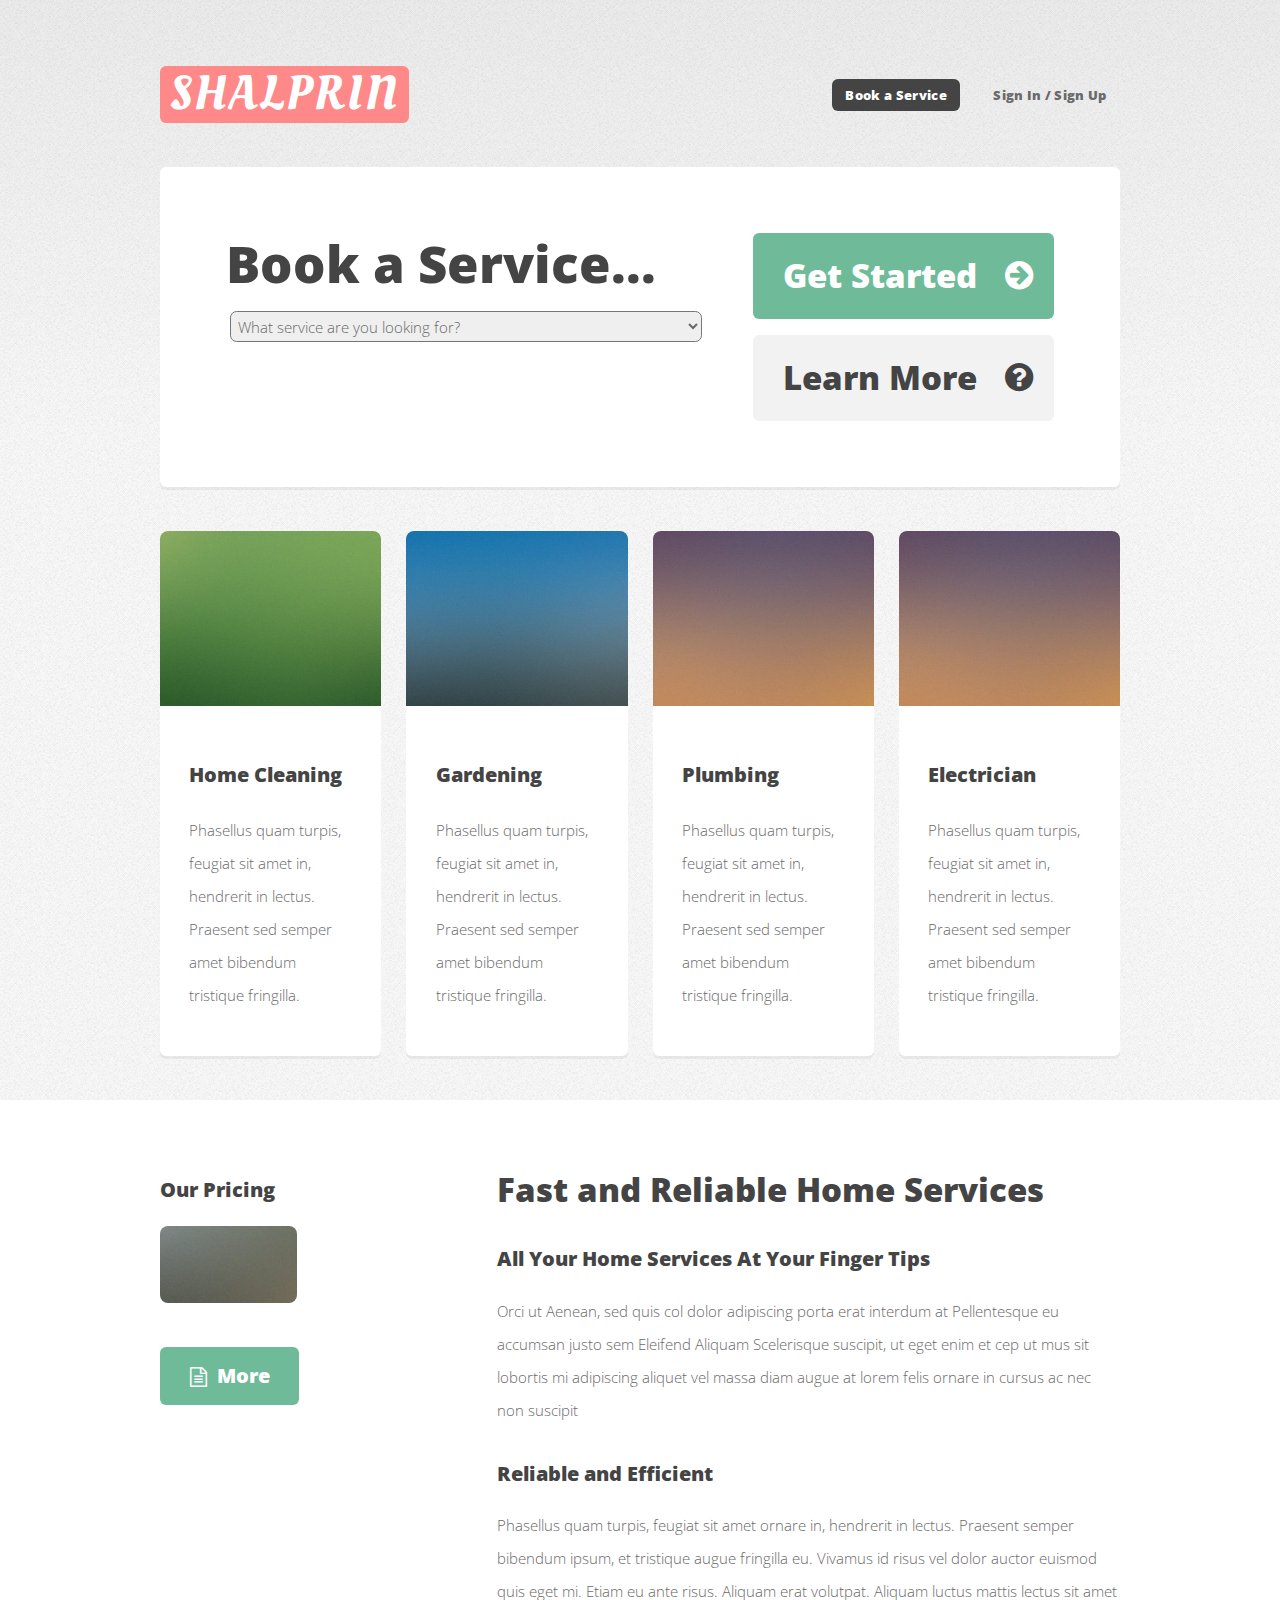
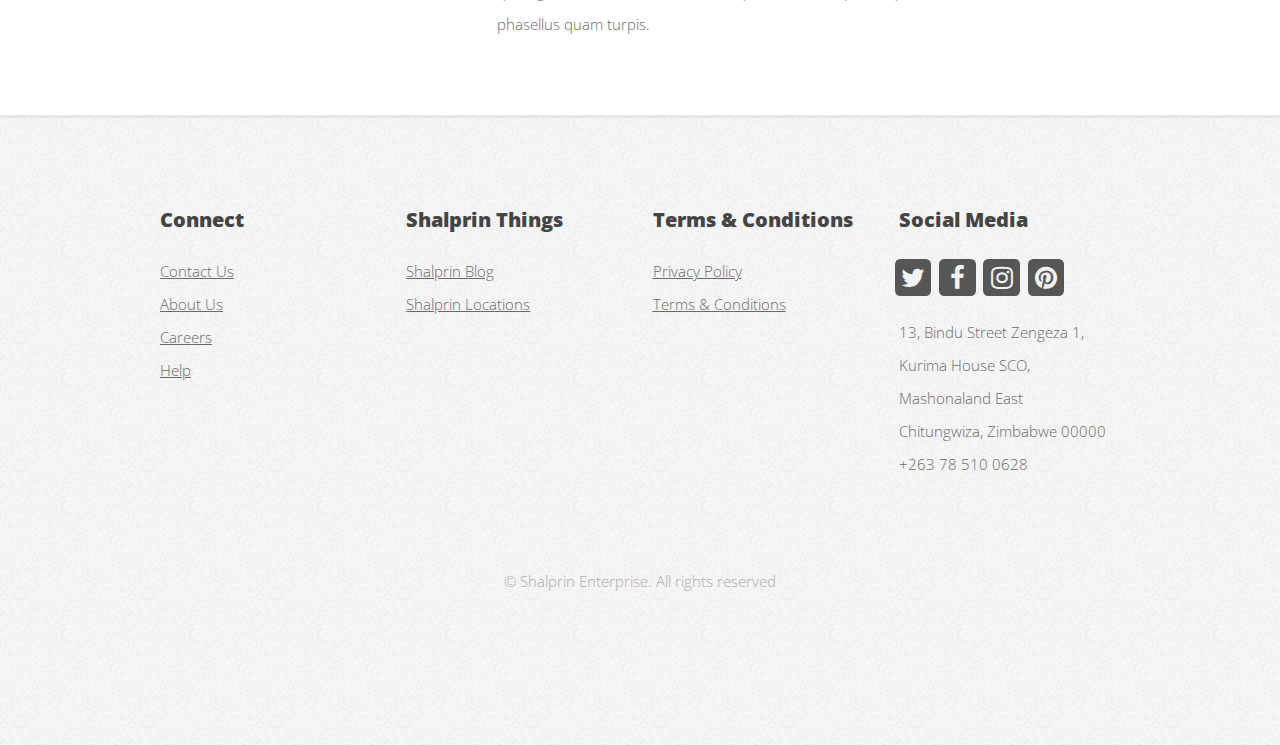
<file: static/index.html>
<!DOCTYPE html>
<html>
	<head>
		<title>Shalprin</title>
		<meta charset="utf-8" />
		<meta name="viewport" content="width=device-width, initial-scale=1" />
		<!--[if lte IE 8]><script src="/static/assets/js/ie/html5shiv.js"></script><![endif]-->
		<link rel="stylesheet" href="/static/assets/css/main.css" />
		<!--[if lte IE 8]><link rel="stylesheet" href="/static/assets/css/ie8.css" /><![endif]-->
	</head>
	<body class="homepage">
		<div id="page-wrapper">

			<!-- Header -->
				<div id="header-wrapper">
					<header id="header" class="container">

						<!-- Logo -->
							<div id="logo">
								<h1><a href="index.html">SHALPRIN</a></h1>
							</div>

						<!-- Nav -->
							<nav id="nav">
								<ul>
									<li class="current">
										<a href="#">Book a Service</a>
										<ul>
											<li><a href="/static/no-sidebar.html">Cleaners</a></li>
											<li><a href="/static/no-sidebar.html">Gardening</a></li>
											<li><a href="/static/no-sidebar.html">Plumbing</a></li>
											<li><a href="/static/no-sidebar.html">Electrician</a></li>
											<!-- <li>
												<a href="#">Fixing and Maintenance</a>
												<ul>
													<li><a href="#">Painting</a></li>
													<li><a href="#">Plumbing</a></li>
													<li><a href="#">Electrician</a></li>
												</ul>
											</li> -->
											<!-- <li><a href="#">Heavy Lifing</a></li> -->
										</ul>
									</li>
									<!-- <li><a href="/static/left-sidebar.html">Left Sidebar</a></li>
									<li><a href="/static/right-sidebar.html">Right Sidebar</a></li>
									<li><a href="/static/no-sidebar.html">No Sidebar</a></li> -->
									<li><a href="/static/signin_signup.html">Sign In / Sign Up</a></li>
								</ul>
							</nav>
							
					</header>
				</div>

			<!-- Banner -->
				<div id="banner-wrapper">
					<div id="banner" class="box container">
						<div class="row">
							<div class="7u 12u(medium)">
								<h2>Book a Service...</h2>
								<!-- <input type="text" placeholder="What service are you looking for?" /> -->
								<select name="selection" id="selection">
									<option>What service are you looking for?</option>
									<option value="cleaners">Cleaners</option>
									<option value="gardeners">Gardeners</option>
									<option value="plumbers">Plumbers</option>
									<option value="plumbers">Electrician</option>
								  </select>
							</div>
							<div class="5u 12u(medium)">
								<ul>
									<li><a href="/static/no-sidebar.html" class="button big icon fa-arrow-circle-right">Get Started</a></li>
									<li><a href="/static/no-sidebar.html" class="button alt big icon fa-question-circle">Learn More</a></li>
								</ul>
							</div>
						</div>
					</div>
				</div>

			<!-- Features -->
				<div id="features-wrapper">
					<div class="container">
						<div class="row">
							<div class="3u 12u(medium)">

								<!-- Box -->
									<section class="box feature">
										<a href="/static/no-sidebar.html" class="image featured"><img src="/static/images/pic01.jpg" alt="" /></a>
										<div class="inner">
											<header>
												<h2>Home Cleaning</h2>
											</header>
											<p>Phasellus quam turpis, feugiat sit amet in, hendrerit in lectus. Praesent sed semper amet bibendum tristique fringilla.</p>
										</div>
									</section>

							</div>
							<div class="3u 12u(medium)">

								<!-- Box -->
									<section class="box feature">
										<a href="/static/no-sidebar.html" class="image featured"><img src="/static/images/pic02.jpg" alt="" /></a>
										<div class="inner">
											<header>
												<h2>Gardening</h2>
											</header>
											<p>Phasellus quam turpis, feugiat sit amet in, hendrerit in lectus. Praesent sed semper amet bibendum tristique fringilla.</p>
										</div>
									</section>

							</div>
							<div class="3u 12u(medium)">

								<!-- Box -->
									<section class="box feature">
										<a href="/static/no-sidebar.html" class="image featured"><img src="/static/images/pic03.jpg" alt="" /></a>
										<div class="inner">
											<header>
												<h2>Plumbing</h2>
											</header>
											<p>Phasellus quam turpis, feugiat sit amet in, hendrerit in lectus. Praesent sed semper amet bibendum tristique fringilla.</p>
										</div>
									</section>

							</div>
							<div class="3u 12u(medium)">

								<!-- Box -->
									<section class="box feature">
										<a href="/static/no-sidebar.html" class="image featured"><img src="/static/images/pic03.jpg" alt="" /></a>
										<div class="inner">
											<header>
												<h2>Electrician</h2>
											</header>
											<p>Phasellus quam turpis, feugiat sit amet in, hendrerit in lectus. Praesent sed semper amet bibendum tristique fringilla.</p>
										</div>
									</section>

							</div>
						</div>
					</div>
				</div>

			<!-- Main -->
				<div id="main-wrapper">
					<div class="container">
						<div class="row 200%">
							<div class="4u 12u(medium)">

								<!-- Sidebar -->
									<div id="sidebar">
										<section class="widget thumbnails">
											<h3>Our Pricing</h3>
											<div class="grid">
												<div class="row 50%">
													<div class="6u"><a href="#" class="image fit"><img src="/static/images/pic04.jpg" alt="" /></a></div>
												</div>
											</div>
											<a href="/static/no-sidebar.html" class="button icon fa-file-text-o">More</a>
										</section>
									</div>
									
								</div>
								<div class="8u 12u(medium) important(medium)">
 
									<!-- Content -->
									<div id="content">
										<section class="last">
											<h2>Fast and Reliable Home Services</h2>
											<h3>All Your Home Services At Your Finger Tips</h3>
											<p>Orci ut Aenean, sed quis col dolor adipiscing porta erat interdum at Pellentesque eu accumsan justo sem Eleifend Aliquam Scelerisque suscipit, ut eget enim et cep ut mus sit lobortis mi adipiscing aliquet vel massa diam augue at lorem felis ornare in cursus ac nec non suscipit</p>
											<h3>Reliable and Efficient</h3>
											<p>Phasellus quam turpis, feugiat sit amet ornare in, hendrerit in lectus. Praesent semper bibendum ipsum, et tristique augue fringilla eu. Vivamus id risus vel dolor auctor euismod quis eget mi. Etiam eu ante risus. Aliquam erat volutpat. Aliquam luctus mattis lectus sit amet phasellus quam turpis.</p>
										</section>
									</div>
							</div>
						</div>
					</div>
				</div>

			<!-- Footer -->
				<div id="footer-wrapper">
					<footer id="footer" class="container">
						<div class="row">
							<div class="3u 6u(medium) 12u$(small)">

								<!-- Links -->
									<section class="widget links">
										<h3>Connect</h3>
										<ul class="style2">
											<li><a href="/static/no-sidebar.html">Contact Us</a></li>
											<li><a href="/static/no-sidebar.html">About Us</a></li>
											<li><a href="/static/no-sidebar.html">Careers</a></li>
											<li><a href="#">Help</a></li>
										</ul>
									</section>

							</div>
							<div class="3u 6u$(medium) 12u$(small)">

								<!-- Links -->
									<section class="widget links">
										<h3>Shalprin Things</h3>
										<ul class="style2">
											<li><a href="/static/no-sidebar.html">Shalprin Blog</a></li>
											<li><a href="/static/no-sidebar.html">Shalprin Locations</a></li>
										</ul>
									</section>

							</div>
							<div class="3u 6u(medium) 12u$(small)">

								<!-- Links -->
									<section class="widget links">
										<h3>Terms & Conditions</h3>
										<ul class="style2">
											<li><a href="/static/no-sidebar.html">Privacy Policy</a></li>
											<li><a href="/static/no-sidebar.html">Terms & Conditions</a></li>
										</ul>
									</section>

							</div>
							<div class="3u 6u$(medium) 12u$(small)">

								<!-- Contact -->
									<section class="widget contact last">
										<h3>Social Media</h3>
										<ul>
											<li><a href="#" class="icon fa-twitter"><span class="label">Twitter</span></a></li>
											<li><a href="#" class="icon fa-facebook"><span class="label">Facebook</span></a></li>
											<li><a href="#" class="icon fa-instagram"><span class="label">Instagram</span></a></li>
											<li><a href="#" class="icon fa-pinterest"><span class="label">Pinterest</span></a></li>
										</ul>
										<p>13,  Bindu Street Zengeza 1,  Kurima House SCO,  Mashonaland East  <br />
											Chitungwiza, Zimbabwe 00000<br />
										+263 78 510 0628</p>
									</section>

							</div>
						</div>
						<div class="row">
							<div class="12u">
								<div id="copyright">
									<ul class="menu">
										<li>&copy; Shalprin Enterprise. All rights reserved</li>
									</ul>
								</div>
							</div>
						</div>
					</footer>
				</div>

			</div>

		<!-- Scripts -->

			<script src="/static/assets/js/jquery.min.js"></script>
			<script src="/static/assets/js/jquery.dropotron.min.js"></script>
			<script src="/static/assets/js/skel.min.js"></script>
			<script src="/static/assets/js/util.js"></script>
			<!--[if lte IE 8]><script src="/static/assets/js/ie/respond.min.js"></script><![endif]-->
			<script src="/static/assets/js/main.js"></script>

	</body>
</html>
</file>
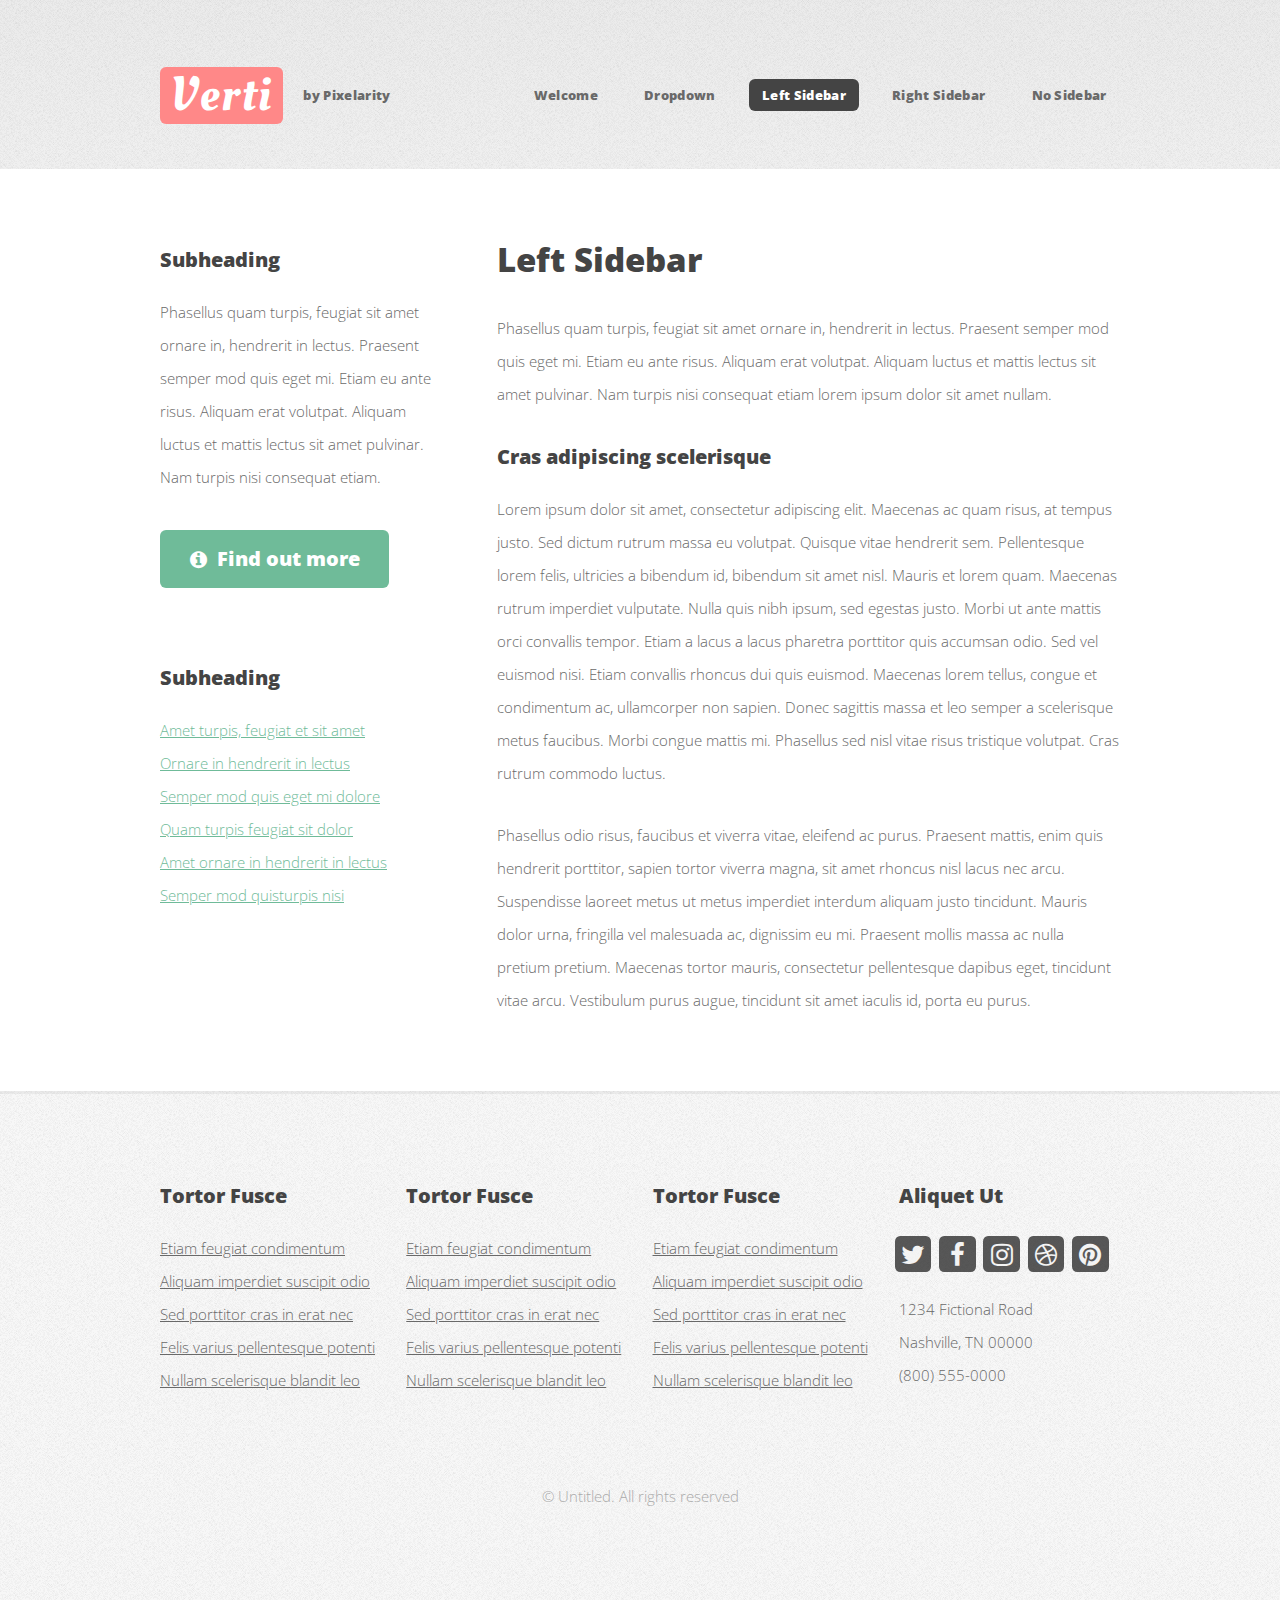
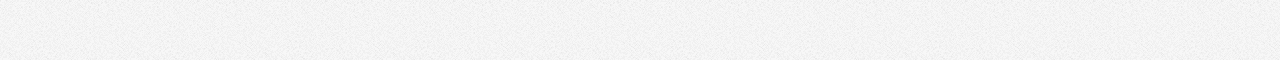
<file: static/left-sidebar.html>
<!DOCTYPE HTML>
<!--
	Verti by Pixelarity
	pixelarity.com | hello@pixelarity.com
	License: pixelarity.com/license
-->
<html>
	<head>
		<title>Untitled</title>
		<meta charset="utf-8" />
		<meta name="viewport" content="width=device-width, initial-scale=1" />
		<!--[if lte IE 8]><script src="assets/js/ie/html5shiv.js"></script><![endif]-->
		<link rel="stylesheet" href="assets/css/main.css" />
		<!--[if lte IE 8]><link rel="stylesheet" href="assets/css/ie8.css" /><![endif]-->
	</head>
	<body class="left-sidebar">
		<div id="page-wrapper">

			<!-- Header -->
				<div id="header-wrapper">
					<header id="header" class="container">

						<!-- Logo -->
							<div id="logo">
								<h1><a href="index.html">Verti</a></h1>
								<span>by Pixelarity</span>
							</div>

						<!-- Nav -->
							<nav id="nav">
								<ul>
									<li><a href="/">Welcome</a></li>
									<li>
										<a href="#">Dropdown</a>
										<ul>
											<li><a href="#">Lorem ipsum dolor</a></li>
											<li><a href="#">Magna phasellus</a></li>
											<li>
												<a href="#">Phasellus consequat</a>
												<ul>
													<li><a href="#">Lorem ipsum dolor</a></li>
													<li><a href="#">Phasellus consequat</a></li>
													<li><a href="#">Magna phasellus</a></li>
													<li><a href="#">Etiam dolore nisl</a></li>
												</ul>
											</li>
											<li><a href="#">Veroeros feugiat</a></li>
										</ul>
									</li>
									<li class="current"><a href="left-sidebar.html">Left Sidebar</a></li>
									<li><a href="right-sidebar.html">Right Sidebar</a></li>
									<li><a href="no-sidebar.html">No Sidebar</a></li>
								</ul>
							</nav>

					</header>
				</div>

			<!-- Main -->
				<div id="main-wrapper">
					<div class="container">
						<div class="row 200%">
							<div class="4u 12u$(medium)">
								<div id="sidebar">

									<!-- Sidebar -->
										<section>
											<h3>Subheading</h3>
											<p>Phasellus quam turpis, feugiat sit amet ornare in, hendrerit in lectus.
											Praesent semper mod quis eget mi. Etiam eu ante risus. Aliquam erat volutpat.
											Aliquam luctus et mattis lectus sit amet pulvinar. Nam turpis nisi
											consequat etiam.</p>
											<footer>
												<a href="#" class="button icon fa-info-circle">Find out more</a>
											</footer>
										</section>

										<section>
											<h3>Subheading</h3>
											<ul class="style2">
												<li><a href="#">Amet turpis, feugiat et sit amet</a></li>
												<li><a href="#">Ornare in hendrerit in lectus</a></li>
												<li><a href="#">Semper mod quis eget mi dolore</a></li>
												<li><a href="#">Quam turpis feugiat sit dolor</a></li>
												<li><a href="#">Amet ornare in hendrerit in lectus</a></li>
												<li><a href="#">Semper mod quisturpis nisi</a></li>
											</ul>
										</section>

								</div>
							</div>
							<div class="8u 12u$(medium) important(medium)">
								<div id="content">

									<!-- Content -->
										<article>

											<h2>Left Sidebar</h2>

											<p>Phasellus quam turpis, feugiat sit amet ornare in, hendrerit in lectus.
											Praesent semper mod quis eget mi. Etiam eu ante risus. Aliquam erat volutpat.
											Aliquam luctus et mattis lectus sit amet pulvinar. Nam turpis nisi
											consequat etiam lorem ipsum dolor sit amet nullam.</p>

											<h3>Cras adipiscing scelerisque</h3>
											<p>Lorem ipsum dolor sit amet, consectetur adipiscing elit. Maecenas ac quam risus, at tempus
											justo. Sed dictum rutrum massa eu volutpat. Quisque vitae hendrerit sem. Pellentesque lorem felis,
											ultricies a bibendum id, bibendum sit amet nisl. Mauris et lorem quam. Maecenas rutrum imperdiet
											vulputate. Nulla quis nibh ipsum, sed egestas justo. Morbi ut ante mattis orci convallis tempor.
											Etiam a lacus a lacus pharetra porttitor quis accumsan odio. Sed vel euismod nisi. Etiam convallis
											rhoncus dui quis euismod. Maecenas lorem tellus, congue et condimentum ac, ullamcorper non sapien.
											Donec sagittis massa et leo semper a scelerisque metus faucibus. Morbi congue mattis mi.
											Phasellus sed nisl vitae risus tristique volutpat. Cras rutrum commodo luctus.</p>

											<p>Phasellus odio risus, faucibus et viverra vitae, eleifend ac purus. Praesent mattis, enim
											quis hendrerit porttitor, sapien tortor viverra magna, sit amet rhoncus nisl lacus nec arcu.
											Suspendisse laoreet metus ut metus imperdiet interdum aliquam justo tincidunt. Mauris dolor urna,
											fringilla vel malesuada ac, dignissim eu mi. Praesent mollis massa ac nulla pretium pretium.
											Maecenas tortor mauris, consectetur pellentesque dapibus eget, tincidunt vitae arcu.
											Vestibulum purus augue, tincidunt sit amet iaculis id, porta eu purus.</p>

										</article>

								</div>
							</div>
						</div>
					</div>
				</div>

			<!-- Footer -->
				<div id="footer-wrapper">
					<footer id="footer" class="container">
						<div class="row">
							<div class="3u 6u(medium) 12u$(small)">

								<!-- Links -->
									<section class="widget links">
										<h3>Tortor Fusce</h3>
										<ul class="style2">
											<li><a href="#">Etiam feugiat condimentum</a></li>
											<li><a href="#">Aliquam imperdiet suscipit odio</a></li>
											<li><a href="#">Sed porttitor cras in erat nec</a></li>
											<li><a href="#">Felis varius pellentesque potenti</a></li>
											<li><a href="#">Nullam scelerisque blandit leo</a></li>
										</ul>
									</section>

							</div>
							<div class="3u 6u$(medium) 12u$(small)">

								<!-- Links -->
									<section class="widget links">
										<h3>Tortor Fusce</h3>
										<ul class="style2">
											<li><a href="#">Etiam feugiat condimentum</a></li>
											<li><a href="#">Aliquam imperdiet suscipit odio</a></li>
											<li><a href="#">Sed porttitor cras in erat nec</a></li>
											<li><a href="#">Felis varius pellentesque potenti</a></li>
											<li><a href="#">Nullam scelerisque blandit leo</a></li>
										</ul>
									</section>

							</div>
							<div class="3u 6u(medium) 12u$(small)">

								<!-- Links -->
									<section class="widget links">
										<h3>Tortor Fusce</h3>
										<ul class="style2">
											<li><a href="#">Etiam feugiat condimentum</a></li>
											<li><a href="#">Aliquam imperdiet suscipit odio</a></li>
											<li><a href="#">Sed porttitor cras in erat nec</a></li>
											<li><a href="#">Felis varius pellentesque potenti</a></li>
											<li><a href="#">Nullam scelerisque blandit leo</a></li>
										</ul>
									</section>

							</div>
							<div class="3u 6u$(medium) 12u$(small)">

								<!-- Contact -->
									<section class="widget contact">
										<h3>Aliquet Ut</h3>
										<ul>
											<li><a href="#" class="icon fa-twitter"><span class="label">Twitter</span></a></li>
											<li><a href="#" class="icon fa-facebook"><span class="label">Facebook</span></a></li>
											<li><a href="#" class="icon fa-instagram"><span class="label">Instagram</span></a></li>
											<li><a href="#" class="icon fa-dribbble"><span class="label">Dribbble</span></a></li>
											<li><a href="#" class="icon fa-pinterest"><span class="label">Pinterest</span></a></li>
										</ul>
										<p>1234 Fictional Road<br />
										Nashville, TN 00000<br />
										(800) 555-0000</p>
									</section>

							</div>
						</div>
						<div class="row">
							<div class="12u">
								<div id="copyright">
									<ul class="menu">
										<li>&copy; Untitled. All rights reserved</li>
									</ul>
								</div>
							</div>
						</div>
					</footer>
				</div>

			</div>

		<!-- Scripts -->

			<script src="assets/js/jquery.min.js"></script>
			<script src="assets/js/jquery.dropotron.min.js"></script>
			<script src="assets/js/skel.min.js"></script>
			<script src="assets/js/util.js"></script>
			<!--[if lte IE 8]><script src="assets/js/ie/respond.min.js"></script><![endif]-->
			<script src="assets/js/main.js"></script>

	</body>
</html>
</file>
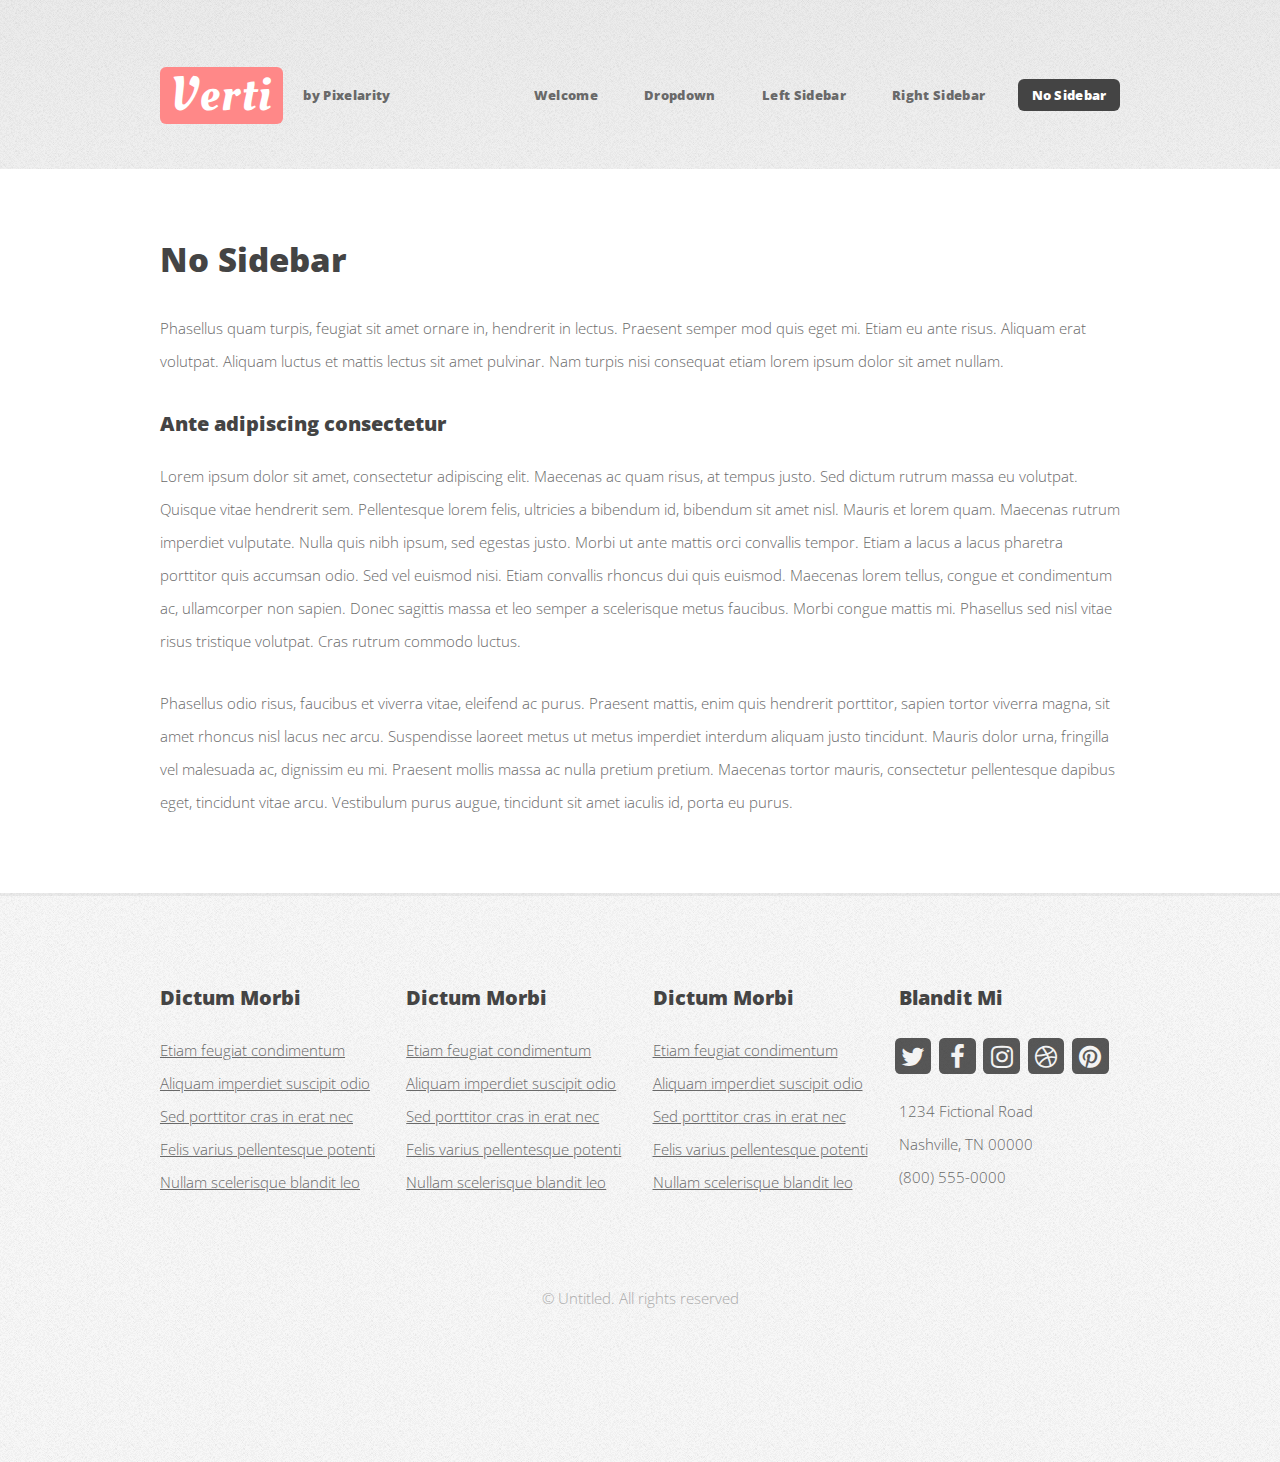
<file: static/no-sidebar.html>
<!DOCTYPE HTML>
<!--
	Verti by Pixelarity
	pixelarity.com | hello@pixelarity.com
	License: pixelarity.com/license
-->
<html>
	<head>
		<title>Untitled</title>
		<meta charset="utf-8" />
		<meta name="viewport" content="width=device-width, initial-scale=1" />
		<!--[if lte IE 8]><script src="assets/js/ie/html5shiv.js"></script><![endif]-->
		<link rel="stylesheet" href="assets/css/main.css" />
		<!--[if lte IE 8]><link rel="stylesheet" href="assets/css/ie8.css" /><![endif]-->
	</head>
	<body class="no-sidebar">
		<div id="page-wrapper">

			<!-- Header -->
				<div id="header-wrapper">
					<header id="header" class="container">

						<!-- Logo -->
							<div id="logo">
								<h1><a href="index.html">Verti</a></h1>
								<span>by Pixelarity</span>
							</div>

						<!-- Nav -->
							<nav id="nav">
								<ul>
									<li><a href="index.html">Welcome</a></li>
									<li>
										<a href="#">Dropdown</a>
										<ul>
											<li><a href="#">Lorem ipsum dolor</a></li>
											<li><a href="#">Magna phasellus</a></li>
											<li>
												<a href="#">Phasellus consequat</a>
												<ul>
													<li><a href="#">Lorem ipsum dolor</a></li>
													<li><a href="#">Phasellus consequat</a></li>
													<li><a href="#">Magna phasellus</a></li>
													<li><a href="#">Etiam dolore nisl</a></li>
												</ul>
											</li>
											<li><a href="#">Veroeros feugiat</a></li>
										</ul>
									</li>
									<li><a href="left-sidebar.html">Left Sidebar</a></li>
									<li><a href="right-sidebar.html">Right Sidebar</a></li>
									<li class="current"><a href="no-sidebar.html">No Sidebar</a></li>
								</ul>
							</nav>

					</header>
				</div>

			<!-- Main -->
				<div id="main-wrapper">
					<div class="container">
						<div id="content">

							<!-- Content -->
								<article>

									<h2>No Sidebar</h2>

									<p>Phasellus quam turpis, feugiat sit amet ornare in, hendrerit in lectus.
									Praesent semper mod quis eget mi. Etiam eu ante risus. Aliquam erat volutpat.
									Aliquam luctus et mattis lectus sit amet pulvinar. Nam turpis nisi
									consequat etiam lorem ipsum dolor sit amet nullam.</p>

									<h3>Ante adipiscing consectetur</h3>
									<p>Lorem ipsum dolor sit amet, consectetur adipiscing elit. Maecenas ac quam risus, at tempus
									justo. Sed dictum rutrum massa eu volutpat. Quisque vitae hendrerit sem. Pellentesque lorem felis,
									ultricies a bibendum id, bibendum sit amet nisl. Mauris et lorem quam. Maecenas rutrum imperdiet
									vulputate. Nulla quis nibh ipsum, sed egestas justo. Morbi ut ante mattis orci convallis tempor.
									Etiam a lacus a lacus pharetra porttitor quis accumsan odio. Sed vel euismod nisi. Etiam convallis
									rhoncus dui quis euismod. Maecenas lorem tellus, congue et condimentum ac, ullamcorper non sapien.
									Donec sagittis massa et leo semper a scelerisque metus faucibus. Morbi congue mattis mi.
									Phasellus sed nisl vitae risus tristique volutpat. Cras rutrum commodo luctus.</p>

									<p>Phasellus odio risus, faucibus et viverra vitae, eleifend ac purus. Praesent mattis, enim
									quis hendrerit porttitor, sapien tortor viverra magna, sit amet rhoncus nisl lacus nec arcu.
									Suspendisse laoreet metus ut metus imperdiet interdum aliquam justo tincidunt. Mauris dolor urna,
									fringilla vel malesuada ac, dignissim eu mi. Praesent mollis massa ac nulla pretium pretium.
									Maecenas tortor mauris, consectetur pellentesque dapibus eget, tincidunt vitae arcu.
									Vestibulum purus augue, tincidunt sit amet iaculis id, porta eu purus.</p>

								</article>

						</div>
					</div>
				</div>

			<!-- Footer -->
				<div id="footer-wrapper">
					<footer id="footer" class="container">
						<div class="row">
							<div class="3u 6u(medium) 12u$(small)">

								<!-- Links -->
									<section class="widget links">
										<h3>Dictum Morbi</h3>
										<ul class="style2">
											<li><a href="#">Etiam feugiat condimentum</a></li>
											<li><a href="#">Aliquam imperdiet suscipit odio</a></li>
											<li><a href="#">Sed porttitor cras in erat nec</a></li>
											<li><a href="#">Felis varius pellentesque potenti</a></li>
											<li><a href="#">Nullam scelerisque blandit leo</a></li>
										</ul>
									</section>

							</div>
							<div class="3u 6u$(medium) 12u$(small)">

								<!-- Links -->
									<section class="widget links">
										<h3>Dictum Morbi</h3>
										<ul class="style2">
											<li><a href="#">Etiam feugiat condimentum</a></li>
											<li><a href="#">Aliquam imperdiet suscipit odio</a></li>
											<li><a href="#">Sed porttitor cras in erat nec</a></li>
											<li><a href="#">Felis varius pellentesque potenti</a></li>
											<li><a href="#">Nullam scelerisque blandit leo</a></li>
										</ul>
									</section>

							</div>
							<div class="3u 6u(medium) 12u$(small)">

								<!-- Links -->
									<section class="widget links">
										<h3>Dictum Morbi</h3>
										<ul class="style2">
											<li><a href="#">Etiam feugiat condimentum</a></li>
											<li><a href="#">Aliquam imperdiet suscipit odio</a></li>
											<li><a href="#">Sed porttitor cras in erat nec</a></li>
											<li><a href="#">Felis varius pellentesque potenti</a></li>
											<li><a href="#">Nullam scelerisque blandit leo</a></li>
										</ul>
									</section>

							</div>
							<div class="3u 6u$(medium) 12u$(small)">

								<!-- Contact -->
									<section class="widget contact">
										<h3>Blandit Mi</h3>
										<ul>
											<li><a href="#" class="icon fa-twitter"><span class="label">Twitter</span></a></li>
											<li><a href="#" class="icon fa-facebook"><span class="label">Facebook</span></a></li>
											<li><a href="#" class="icon fa-instagram"><span class="label">Instagram</span></a></li>
											<li><a href="#" class="icon fa-dribbble"><span class="label">Dribbble</span></a></li>
											<li><a href="#" class="icon fa-pinterest"><span class="label">Pinterest</span></a></li>
										</ul>
										<p>1234 Fictional Road<br />
										Nashville, TN 00000<br />
										(800) 555-0000</p>
									</section>

							</div>
						</div>
						<div class="row">
							<div class="12u">
								<div id="copyright">
									<ul class="menu">
										<li>&copy; Untitled. All rights reserved</li>
									</ul>
								</div>
							</div>
						</div>
					</footer>
				</div>

			</div>

		<!-- Scripts -->

			<script src="assets/js/jquery.min.js"></script>
			<script src="assets/js/jquery.dropotron.min.js"></script>
			<script src="assets/js/skel.min.js"></script>
			<script src="assets/js/util.js"></script>
			<!--[if lte IE 8]><script src="assets/js/ie/respond.min.js"></script><![endif]-->
			<script src="assets/js/main.js"></script>

	</body>
</html>
</file>
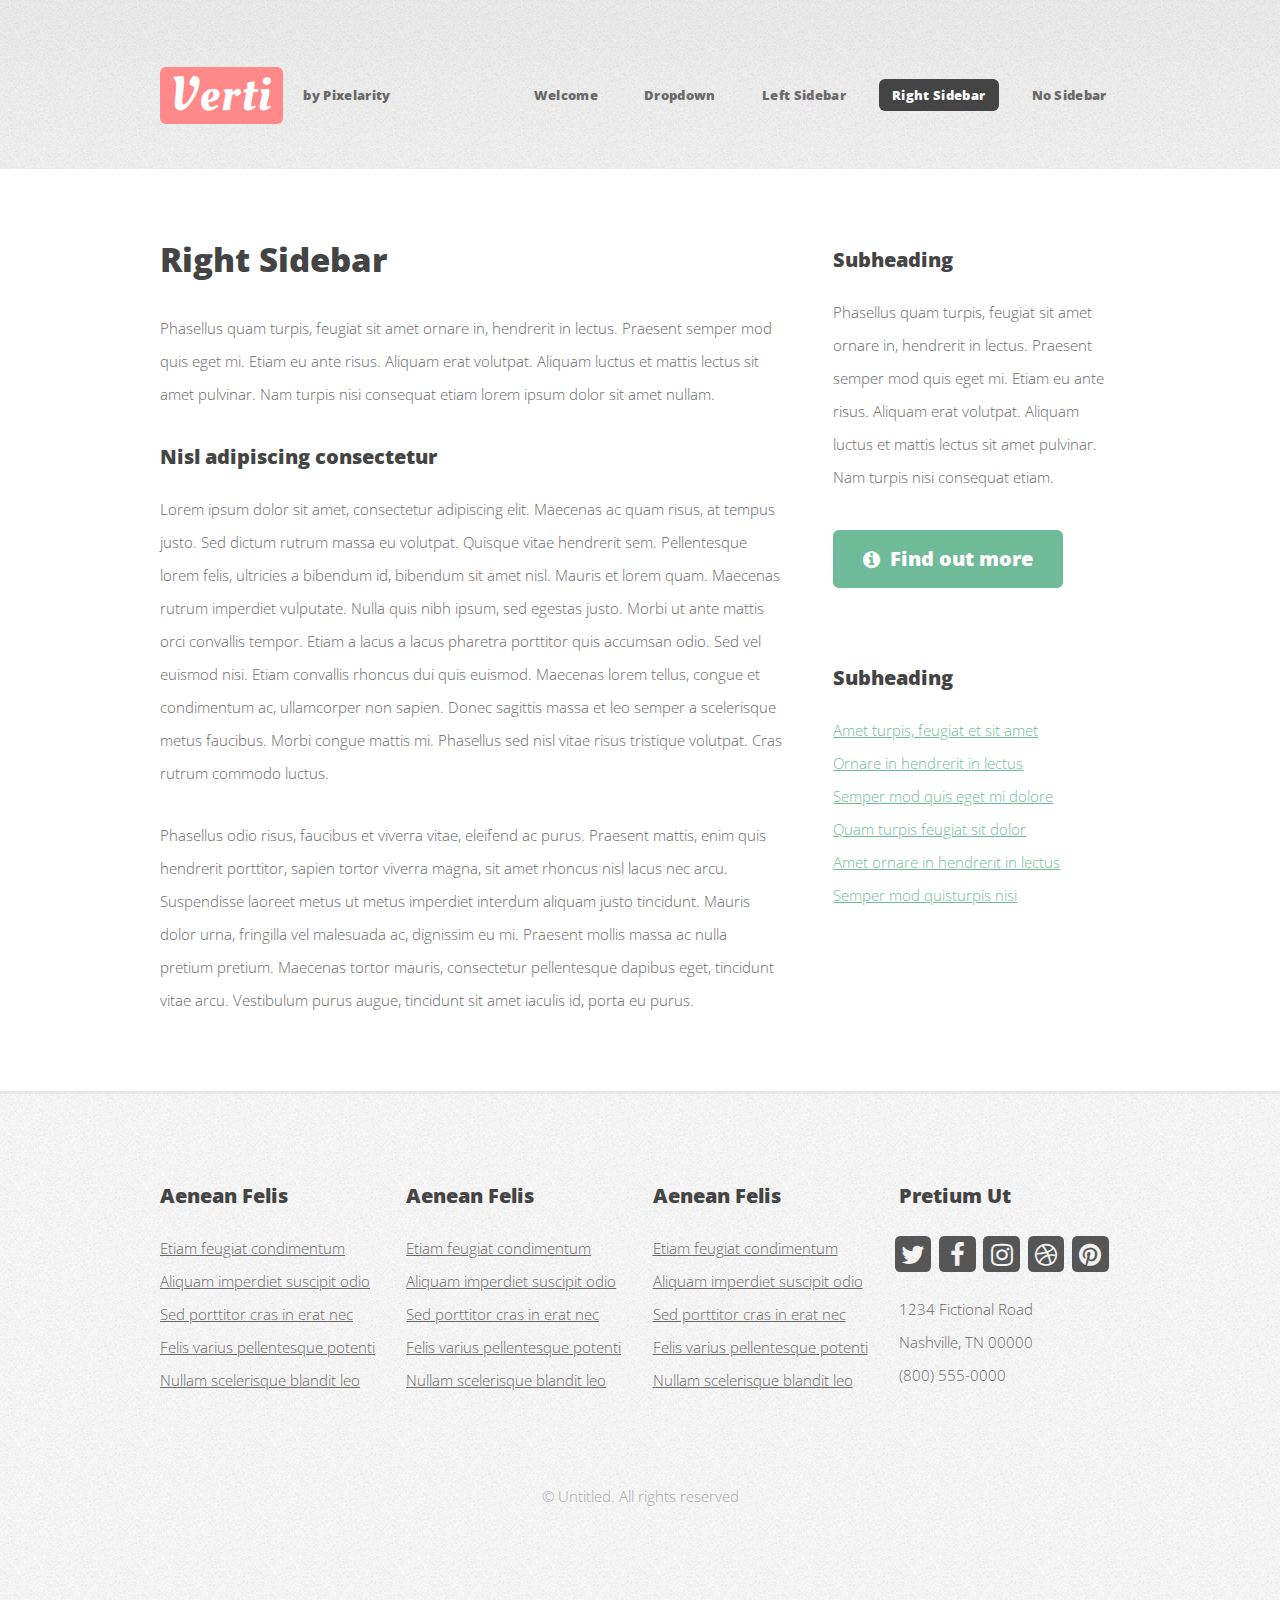
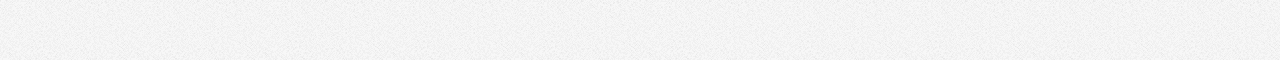
<file: static/right-sidebar.html>
<!DOCTYPE HTML>
<!--
	Verti by Pixelarity
	pixelarity.com | hello@pixelarity.com
	License: pixelarity.com/license
-->
<html>
	<head>
		<title>Untitled</title>
		<meta charset="utf-8" />
		<meta name="viewport" content="width=device-width, initial-scale=1" />
		<!--[if lte IE 8]><script src="assets/js/ie/html5shiv.js"></script><![endif]-->
		<link rel="stylesheet" href="assets/css/main.css" />
		<!--[if lte IE 8]><link rel="stylesheet" href="assets/css/ie8.css" /><![endif]-->
	</head>
	<body class="right-sidebar">
		<div id="page-wrapper">

			<!-- Header -->
				<div id="header-wrapper">
					<header id="header" class="container">

						<!-- Logo -->
							<div id="logo">
								<h1><a href="index.html">Verti</a></h1>
								<span>by Pixelarity</span>
							</div>

						<!-- Nav -->
							<nav id="nav">
								<ul>
									<li><a href="index.html">Welcome</a></li>
									<li>
										<a href="#">Dropdown</a>
										<ul>
											<li><a href="#">Lorem ipsum dolor</a></li>
											<li><a href="#">Magna phasellus</a></li>
											<li>
												<a href="#">Phasellus consequat</a>
												<ul>
													<li><a href="#">Lorem ipsum dolor</a></li>
													<li><a href="#">Phasellus consequat</a></li>
													<li><a href="#">Magna phasellus</a></li>
													<li><a href="#">Etiam dolore nisl</a></li>
												</ul>
											</li>
											<li><a href="#">Veroeros feugiat</a></li>
										</ul>
									</li>
									<li><a href="left-sidebar.html">Left Sidebar</a></li>
									<li class="current"><a href="right-sidebar.html">Right Sidebar</a></li>
									<li><a href="no-sidebar.html">No Sidebar</a></li>
								</ul>
							</nav>

					</header>
				</div>

			<!-- Main -->
				<div id="main-wrapper">
					<div class="container">
						<div class="row 200%">
							<div class="8u 12u$(medium)">
								<div id="content">

									<!-- Content -->
										<article>

											<h2>Right Sidebar</h2>

											<p>Phasellus quam turpis, feugiat sit amet ornare in, hendrerit in lectus.
											Praesent semper mod quis eget mi. Etiam eu ante risus. Aliquam erat volutpat.
											Aliquam luctus et mattis lectus sit amet pulvinar. Nam turpis nisi
											consequat etiam lorem ipsum dolor sit amet nullam.</p>

											<h3>Nisl adipiscing consectetur</h3>
											<p>Lorem ipsum dolor sit amet, consectetur adipiscing elit. Maecenas ac quam risus, at tempus
											justo. Sed dictum rutrum massa eu volutpat. Quisque vitae hendrerit sem. Pellentesque lorem felis,
											ultricies a bibendum id, bibendum sit amet nisl. Mauris et lorem quam. Maecenas rutrum imperdiet
											vulputate. Nulla quis nibh ipsum, sed egestas justo. Morbi ut ante mattis orci convallis tempor.
											Etiam a lacus a lacus pharetra porttitor quis accumsan odio. Sed vel euismod nisi. Etiam convallis
											rhoncus dui quis euismod. Maecenas lorem tellus, congue et condimentum ac, ullamcorper non sapien.
											Donec sagittis massa et leo semper a scelerisque metus faucibus. Morbi congue mattis mi.
											Phasellus sed nisl vitae risus tristique volutpat. Cras rutrum commodo luctus.</p>

											<p>Phasellus odio risus, faucibus et viverra vitae, eleifend ac purus. Praesent mattis, enim
											quis hendrerit porttitor, sapien tortor viverra magna, sit amet rhoncus nisl lacus nec arcu.
											Suspendisse laoreet metus ut metus imperdiet interdum aliquam justo tincidunt. Mauris dolor urna,
											fringilla vel malesuada ac, dignissim eu mi. Praesent mollis massa ac nulla pretium pretium.
											Maecenas tortor mauris, consectetur pellentesque dapibus eget, tincidunt vitae arcu.
											Vestibulum purus augue, tincidunt sit amet iaculis id, porta eu purus.</p>

										</article>

								</div>
							</div>
							<div class="4u 12u$(medium)">
								<div id="sidebar">

									<!-- Sidebar -->
										<section>
											<h3>Subheading</h3>
											<p>Phasellus quam turpis, feugiat sit amet ornare in, hendrerit in lectus.
											Praesent semper mod quis eget mi. Etiam eu ante risus. Aliquam erat volutpat.
											Aliquam luctus et mattis lectus sit amet pulvinar. Nam turpis nisi
											consequat etiam.</p>
											<footer>
												<a href="#" class="button icon fa-info-circle">Find out more</a>
											</footer>
										</section>

										<section>
											<h3>Subheading</h3>
											<ul class="style2">
												<li><a href="#">Amet turpis, feugiat et sit amet</a></li>
												<li><a href="#">Ornare in hendrerit in lectus</a></li>
												<li><a href="#">Semper mod quis eget mi dolore</a></li>
												<li><a href="#">Quam turpis feugiat sit dolor</a></li>
												<li><a href="#">Amet ornare in hendrerit in lectus</a></li>
												<li><a href="#">Semper mod quisturpis nisi</a></li>
											</ul>
										</section>

								</div>
							</div>
						</div>
					</div>
				</div>

			<!-- Footer -->
				<div id="footer-wrapper">
					<footer id="footer" class="container">
						<div class="row">
							<div class="3u 6u(medium) 12u$(small)">

								<!-- Links -->
									<section class="widget links">
										<h3>Aenean Felis</h3>
										<ul class="style2">
											<li><a href="#">Etiam feugiat condimentum</a></li>
											<li><a href="#">Aliquam imperdiet suscipit odio</a></li>
											<li><a href="#">Sed porttitor cras in erat nec</a></li>
											<li><a href="#">Felis varius pellentesque potenti</a></li>
											<li><a href="#">Nullam scelerisque blandit leo</a></li>
										</ul>
									</section>

							</div>
							<div class="3u 6u$(medium) 12u$(small)">

								<!-- Links -->
									<section class="widget links">
										<h3>Aenean Felis</h3>
										<ul class="style2">
											<li><a href="#">Etiam feugiat condimentum</a></li>
											<li><a href="#">Aliquam imperdiet suscipit odio</a></li>
											<li><a href="#">Sed porttitor cras in erat nec</a></li>
											<li><a href="#">Felis varius pellentesque potenti</a></li>
											<li><a href="#">Nullam scelerisque blandit leo</a></li>
										</ul>
									</section>

							</div>
							<div class="3u 6u(medium) 12u$(small)">

								<!-- Links -->
									<section class="widget links">
										<h3>Aenean Felis</h3>
										<ul class="style2">
											<li><a href="#">Etiam feugiat condimentum</a></li>
											<li><a href="#">Aliquam imperdiet suscipit odio</a></li>
											<li><a href="#">Sed porttitor cras in erat nec</a></li>
											<li><a href="#">Felis varius pellentesque potenti</a></li>
											<li><a href="#">Nullam scelerisque blandit leo</a></li>
										</ul>
									</section>

							</div>
							<div class="3u 6u$(medium) 12u$(small)">

								<!-- Contact -->
									<section class="widget contact">
										<h3>Pretium Ut</h3>
										<ul>
											<li><a href="#" class="icon fa-twitter"><span class="label">Twitter</span></a></li>
											<li><a href="#" class="icon fa-facebook"><span class="label">Facebook</span></a></li>
											<li><a href="#" class="icon fa-instagram"><span class="label">Instagram</span></a></li>
											<li><a href="#" class="icon fa-dribbble"><span class="label">Dribbble</span></a></li>
											<li><a href="#" class="icon fa-pinterest"><span class="label">Pinterest</span></a></li>
										</ul>
										<p>1234 Fictional Road<br />
										Nashville, TN 00000<br />
										(800) 555-0000</p>
									</section>

							</div>
						</div>
						<div class="row">
							<div class="12u">
								<div id="copyright">
									<ul class="menu">
										<li>&copy; Untitled. All rights reserved</li>
									</ul>
								</div>
							</div>
						</div>
					</footer>
				</div>

			</div>

		<!-- Scripts -->

			<script src="assets/js/jquery.min.js"></script>
			<script src="assets/js/jquery.dropotron.min.js"></script>
			<script src="assets/js/skel.min.js"></script>
			<script src="assets/js/util.js"></script>
			<!--[if lte IE 8]><script src="assets/js/ie/respond.min.js"></script><![endif]-->
			<script src="assets/js/main.js"></script>

	</body>
</html>
</file>
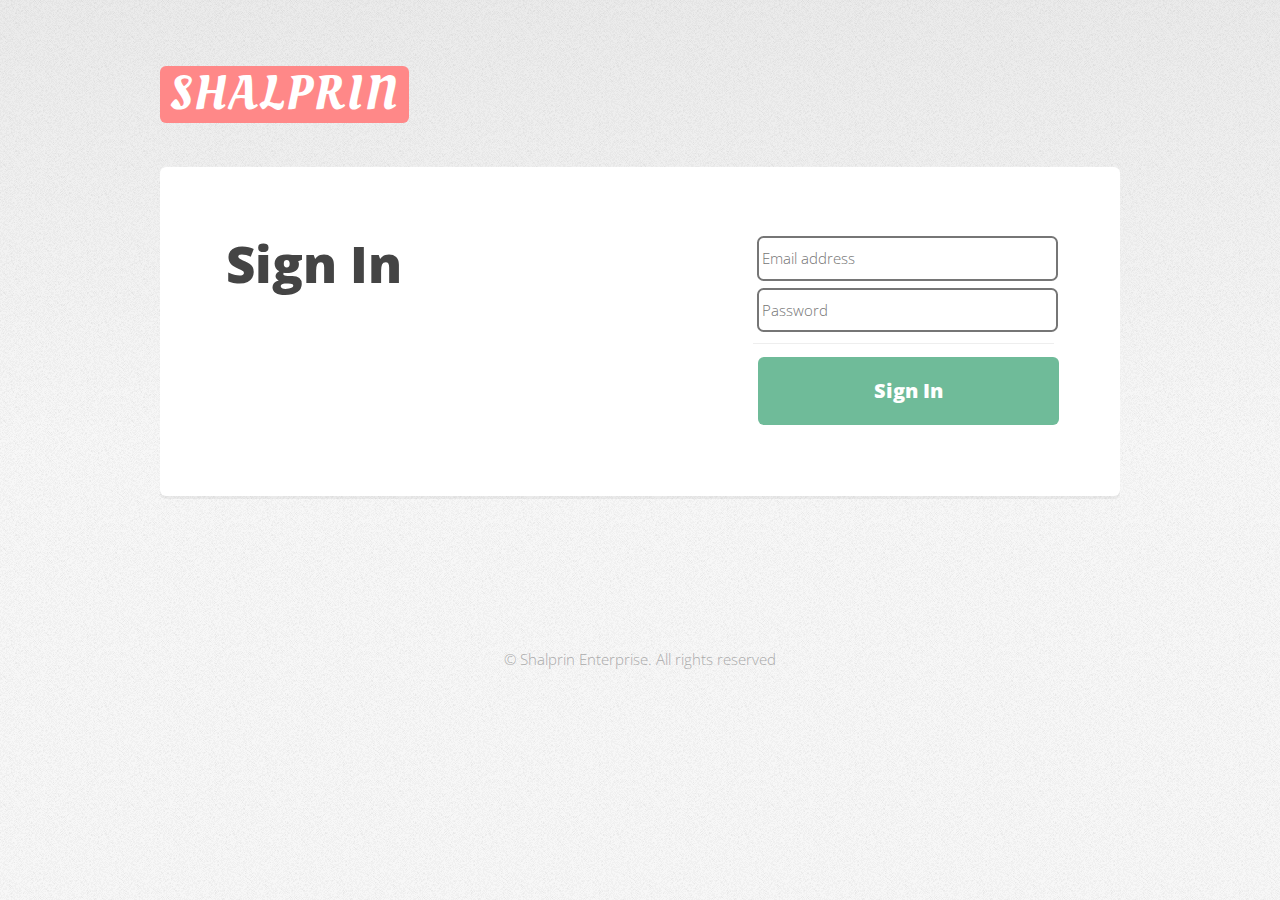
<file: static/signin.html>
<!DOCTYPE html>
<html>
	<head>
		<title>Sign In - Shalprin</title>
		<meta charset="utf-8" />
		<meta name="viewport" content="width=device-width, initial-scale=1" />
		<!--[if lte IE 8]><script src="/static/assets/js/ie/html5shiv.js"></script><![endif]-->
		<link rel="stylesheet" href="/static/assets/css/main.css" />
		<!--[if lte IE 8]><link rel="stylesheet" href="/static/assets/css/ie8.css" /><![endif]-->
	</head>
	<body class="homepage">
		<div id="page-wrapper">

			<!-- Header -->
				<div id="header-wrapper">
					<header id="header" class="container">

						<!-- Logo -->
							<div id="logo">
								<h1><a href="index.html">SHALPRIN</a></h1>
							</div>
					</header>
				</div>

			<!-- Banner -->
				<div id="banner-wrapper">
					<div id="banner" class="box container">
						<div class="row">
							<div class="7u 12u(medium)">
								<h2>Sign In</h2>
							</div>
							<div class="5u 12u(medium)">
								<ul>
									<input type="text" placeholder="Email address" />
									<input type="password" placeholder="Password" />
                                    <hr>
                                    <input type="submit" value="Sign In" />
								</ul>
							</div>
						</div>
					</div>
				</div>

			<!-- Footer -->
				<div id="footer-wrapper">
					<footer id="footer" class="container">
						<div class="row">
							<div class="12u">
								<div id="copyright">
									<ul class="menu">
										<li>&copy; Shalprin Enterprise. All rights reserved</li>
									</ul>
								</div>
							</div>
						</div>
					</footer>
				</div>

			</div>

		<!-- Scripts -->

			<script src="/static/assets/js/jquery.min.js"></script>
			<script src="/static/assets/js/jquery.dropotron.min.js"></script>
			<script src="/static/assets/js/skel.min.js"></script>
			<script src="/static/assets/js/util.js"></script>
			<!--[if lte IE 8]><script src="/static/assets/js/ie/respond.min.js"></script><![endif]-->
			<script src="/static/assets/js/main.js"></script>

	</body>
</html>
</file>
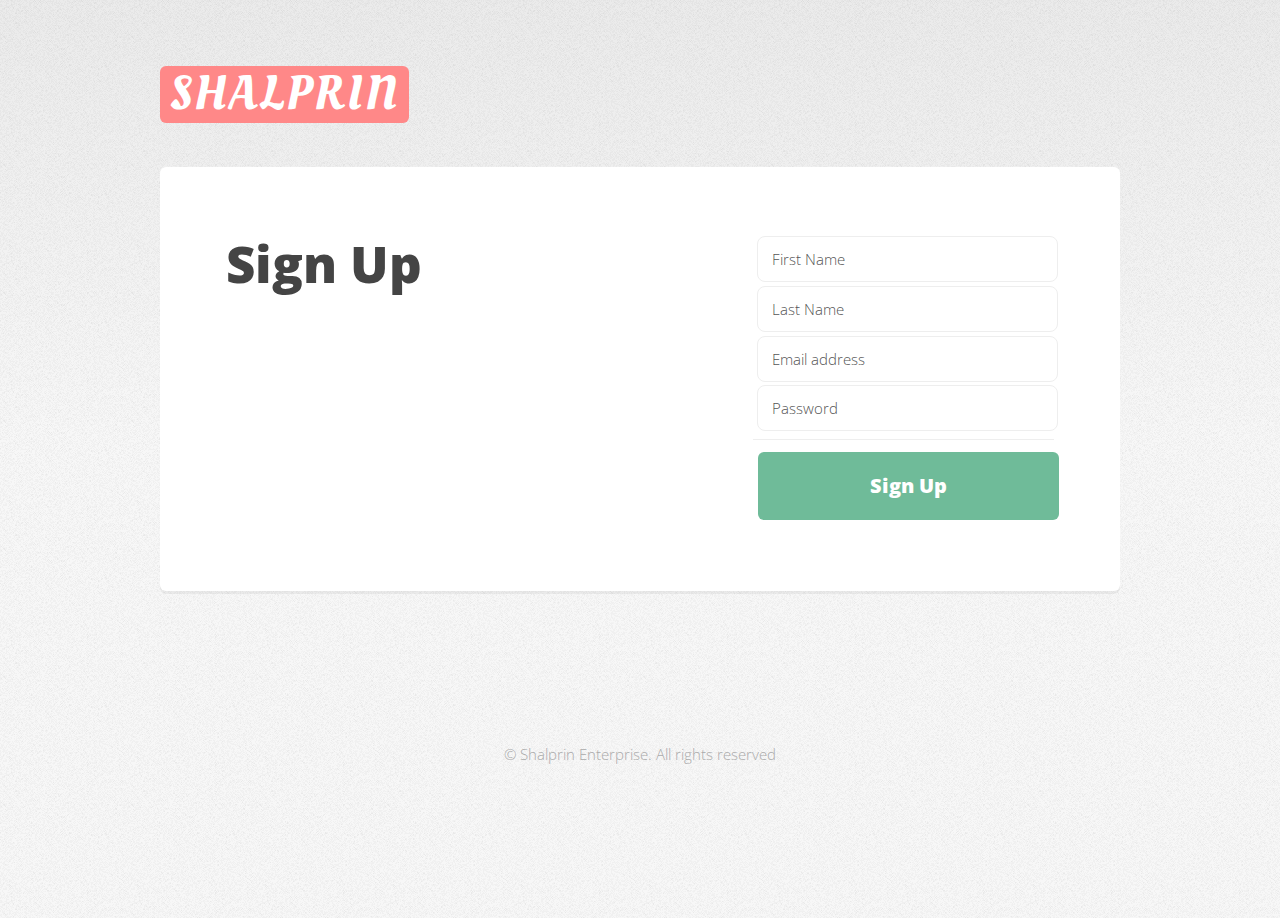
<file: static/signup.html>
<!DOCTYPE html>
<html>
	<head>
		<title>Sign In - Shalprin</title>
		<meta charset="utf-8" />
		<meta name="viewport" content="width=device-width, initial-scale=1" />
		<!--[if lte IE 8]><script src="/static/assets/js/ie/html5shiv.js"></script><![endif]-->
		<link rel="stylesheet" href="/static/assets/css/main.css" />
		<!--[if lte IE 8]><link rel="stylesheet" href="/static/assets/css/ie8.css" /><![endif]-->
	</head>
	<body class="homepage">
		<div id="page-wrapper">

			<!-- Header -->
				<div id="header-wrapper">
					<header id="header" class="container">

						<!-- Logo -->
							<div id="logo">
								<h1><a href="index.html">SHALPRIN</a></h1>
							</div>
					</header>
				</div>

			<!-- Banner -->
				<div id="banner-wrapper">
					<div id="banner" class="box container">
						<div class="row">
							<div class="7u 12u(medium)">
								<h2>Sign Up</h2>
							</div>
							<div class="5u 12u(medium)">
								<ul>
									<form action="/signup" method="POST">
										<input type="text" placeholder="First Name" />
										<input type="text" placeholder="Last Name" />
										<input type="text" placeholder="Email address" />
										<input type="password" placeholder="Password" />
										<hr>
										<input type="submit" value="Sign Up" />
									</form>
								</ul>
							</div>
						</div>
					</div>
				</div>

			<!-- Footer -->
				<div id="footer-wrapper">
					<footer id="footer" class="container">
						<div class="row">
							<div class="12u">
								<div id="copyright">
									<ul class="menu">
										<li>&copy; Shalprin Enterprise. All rights reserved</li>
									</ul>
								</div>
							</div>
						</div>
					</footer>
				</div>

			</div>

		<!-- Scripts -->

			<script src="/static/assets/js/jquery.min.js"></script>
			<script src="/static/assets/js/jquery.dropotron.min.js"></script>
			<script src="/static/assets/js/skel.min.js"></script>
			<script src="/static/assets/js/util.js"></script>
			<!--[if lte IE 8]><script src="/static/assets/js/ie/respond.min.js"></script><![endif]-->
			<script src="/static/assets/js/main.js"></script>

	</body>
</html>
</file>
<file: static/assets/css/ie8.css>
/*
	Verti by Pixelarity
	pixelarity.com | hello@pixelarity.com
	License: pixelarity.com/license
*/

/* Basic */

	body {
		background-color: #f0f0f0;
	}

/* Image */

	.image img {
		position: relative;
		-ms-behavior: url("assets/js/ie/PIE.htc");
	}

/* Button */

	input[type="button"],
	input[type="submit"],
	input[type="reset"],
	.button,
	button {
		position: relative;
		-ms-behavior: url("assets/js/ie/PIE.htc");
	}

/* Widgets */

	.box,
	.widget.contact ul li a {
		position: relative;
		-ms-behavior: url("assets/js/ie/PIE.htc");
	}

/* Header */

	#logo h1 {
		position: relative;
		-ms-behavior: url("assets/js/ie/PIE.htc");
	}

/* Nav */

	#nav ul li a, #nav ul li span {
		position: relative;
		-ms-behavior: url("assets/js/ie/PIE.htc");
	}

	.dropotron {
		border: solid 1px #eee;
		box-shadow: none !important;
		-ms-behavior: url("assets/js/ie/PIE.htc");
	}

		.dropotron.level-0 {
			box-shadow: none !important;
		}

			.dropotron.level-0:before {
				display: none;
			}
</file>
<file: static/assets/css/main.css>
@import url("font-awesome.min.css");
@import url("https://fonts.googleapis.com/css?family=Oleo+Script:400|Open+Sans:300,300italic,600,600italic,800");

/*
	Verti by Pixelarity
	pixelarity.com | hello@pixelarity.com
	License: pixelarity.com/license
*/

/* Reset */

	html, body, div, span, applet, object, iframe, h1, h2, h3, h4, h5, h6, p, blockquote, pre, a, abbr, acronym, address, big, cite, code, del, dfn, em, img, ins, kbd, q, s, samp, small, strike, strong, sub, sup, tt, var, b, u, i, center, dl, dt, dd, ol, ul, li, fieldset, form, label, legend, table, caption, tbody, tfoot, thead, tr, th, td, article, aside, canvas, details, embed, figure, figcaption, footer, header, hgroup, menu, nav, output, ruby, section, summary, time, mark, audio, video {
		margin: 0;
		padding: 0;
		border: 0;
		font-size: 100%;
		font: inherit;
		vertical-align: baseline;
	}

	article, aside, details, figcaption, figure, footer, header, hgroup, menu, nav, section {
		display: block;
	}

	body {
		line-height: 1;
	}

	ol, ul {
		list-style: none;
	}

	blockquote, q {
		quotes: none;
	}

	blockquote:before, blockquote:after, q:before, q:after {
		content: '';
		content: none;
	}

	table {
		border-collapse: collapse;
		border-spacing: 0;
	}

	body {
		-webkit-text-size-adjust: none;
	}

/* Box Model */

	*, *:before, *:after {
		-moz-box-sizing: border-box;
		-webkit-box-sizing: border-box;
		box-sizing: border-box;
	}

/* Containers */

	.container {
		margin-left: auto;
		margin-right: auto;
	}

	.container.\31 25\25 {
		width: 100%;
		max-width: 1750px;
		min-width: 1400px;
	}

	.container.\37 5\25 {
		width: 1050px;
	}

	.container.\35 0\25 {
		width: 700px;
	}

	.container.\32 5\25 {
		width: 350px;
	}

	.container {
		width: 1400px;
	}

	@media screen and (max-width: 1680px) {

		.container.\31 25\25 {
			width: 100%;
			max-width: 1500px;
			min-width: 1200px;
		}

		.container.\37 5\25 {
			width: 900px;
		}

		.container.\35 0\25 {
			width: 600px;
		}

		.container.\32 5\25 {
			width: 300px;
		}

		.container {
			width: 1200px;
		}

	}

	@media screen and (max-width: 1280px) {

		.container.\31 25\25 {
			width: 100%;
			max-width: 1200px;
			min-width: 960px;
		}

		.container.\37 5\25 {
			width: 720px;
		}

		.container.\35 0\25 {
			width: 480px;
		}

		.container.\32 5\25 {
			width: 240px;
		}

		.container {
			width: 960px;
		}

	}

	@media screen and (max-width: 980px) {

		.container.\31 25\25 {
			width: 100%;
			max-width: 112.5%;
			min-width: 90%;
		}

		.container.\37 5\25 {
			width: 67.5%;
		}

		.container.\35 0\25 {
			width: 45%;
		}

		.container.\32 5\25 {
			width: 22.5%;
		}

		.container {
			width: 90% !important;
		}

	}

	@media screen and (max-width: 736px) {

		.container.\31 25\25 {
			width: 100%;
			max-width: 125%;
			min-width: 100%;
		}

		.container.\37 5\25 {
			width: 75%;
		}

		.container.\35 0\25 {
			width: 50%;
		}

		.container.\32 5\25 {
			width: 25%;
		}

		.container {
			width: 100% !important;
		}

	}

/* Grid */

	.row {
		border-bottom: solid 1px transparent;
		-moz-box-sizing: border-box;
		-webkit-box-sizing: border-box;
		box-sizing: border-box;
	}

	.row > * {
		float: left;
		-moz-box-sizing: border-box;
		-webkit-box-sizing: border-box;
		box-sizing: border-box;
	}

	.row:after, .row:before {
		content: '';
		display: block;
		clear: both;
		height: 0;
	}

	.row.uniform > * > :first-child {
		margin-top: 0;
	}

	.row.uniform > * > :last-child {
		margin-bottom: 0;
	}

	.row.\30 \25 > * {
		padding: 0px 0 0 0px;
	}

	.row.\30 \25 {
		margin: 0px 0 -1px 0px;
	}

	.row.uniform.\30 \25 > * {
		padding: 0px 0 0 0px;
	}

	.row.uniform.\30 \25 {
		margin: 0px 0 -1px 0px;
	}

	.row > * {
		padding: 40px 0 0 40px;
	}

	.row {
		margin: -40px 0 -1px -40px;
	}

	.row.uniform > * {
		padding: 40px 0 0 40px;
	}

	.row.uniform {
		margin: -40px 0 -1px -40px;
	}

	.row.\32 00\25 > * {
		padding: 80px 0 0 80px;
	}

	.row.\32 00\25 {
		margin: -80px 0 -1px -80px;
	}

	.row.uniform.\32 00\25 > * {
		padding: 80px 0 0 80px;
	}

	.row.uniform.\32 00\25 {
		margin: -80px 0 -1px -80px;
	}

	.row.\31 50\25 > * {
		padding: 60px 0 0 60px;
	}

	.row.\31 50\25 {
		margin: -60px 0 -1px -60px;
	}

	.row.uniform.\31 50\25 > * {
		padding: 60px 0 0 60px;
	}

	.row.uniform.\31 50\25 {
		margin: -60px 0 -1px -60px;
	}

	.row.\35 0\25 > * {
		padding: 20px 0 0 20px;
	}

	.row.\35 0\25 {
		margin: -20px 0 -1px -20px;
	}

	.row.uniform.\35 0\25 > * {
		padding: 20px 0 0 20px;
	}

	.row.uniform.\35 0\25 {
		margin: -20px 0 -1px -20px;
	}

	.row.\32 5\25 > * {
		padding: 10px 0 0 10px;
	}

	.row.\32 5\25 {
		margin: -10px 0 -1px -10px;
	}

	.row.uniform.\32 5\25 > * {
		padding: 10px 0 0 10px;
	}

	.row.uniform.\32 5\25 {
		margin: -10px 0 -1px -10px;
	}

	.\31 2u, .\31 2u\24 {
		width: 100%;
		clear: none;
		margin-left: 0;
	}

	.\31 1u, .\31 1u\24 {
		width: 91.6666666667%;
		clear: none;
		margin-left: 0;
	}

	.\31 0u, .\31 0u\24 {
		width: 83.3333333333%;
		clear: none;
		margin-left: 0;
	}

	.\39 u, .\39 u\24 {
		width: 75%;
		clear: none;
		margin-left: 0;
	}

	.\38 u, .\38 u\24 {
		width: 66.6666666667%;
		clear: none;
		margin-left: 0;
	}

	.\37 u, .\37 u\24 {
		width: 58.3333333333%;
		clear: none;
		margin-left: 0;
	}

	.\36 u, .\36 u\24 {
		width: 50%;
		clear: none;
		margin-left: 0;
	}

	.\35 u, .\35 u\24 {
		width: 41.6666666667%;
		clear: none;
		margin-left: 0;
	}

	.\34 u, .\34 u\24 {
		width: 33.3333333333%;
		clear: none;
		margin-left: 0;
	}

	.\33 u, .\33 u\24 {
		width: 25%;
		clear: none;
		margin-left: 0;
	}

	.\32 u, .\32 u\24 {
		width: 16.6666666667%;
		clear: none;
		margin-left: 0;
	}

	.\31 u, .\31 u\24 {
		width: 8.3333333333%;
		clear: none;
		margin-left: 0;
	}

	.\31 2u\24 + *,
	.\31 1u\24 + *,
	.\31 0u\24 + *,
	.\39 u\24 + *,
	.\38 u\24 + *,
	.\37 u\24 + *,
	.\36 u\24 + *,
	.\35 u\24 + *,
	.\34 u\24 + *,
	.\33 u\24 + *,
	.\32 u\24 + *,
	.\31 u\24 + * {
		clear: left;
	}

	.\-11u {
		margin-left: 91.66667%;
	}

	.\-10u {
		margin-left: 83.33333%;
	}

	.\-9u {
		margin-left: 75%;
	}

	.\-8u {
		margin-left: 66.66667%;
	}

	.\-7u {
		margin-left: 58.33333%;
	}

	.\-6u {
		margin-left: 50%;
	}

	.\-5u {
		margin-left: 41.66667%;
	}

	.\-4u {
		margin-left: 33.33333%;
	}

	.\-3u {
		margin-left: 25%;
	}

	.\-2u {
		margin-left: 16.66667%;
	}

	.\-1u {
		margin-left: 8.33333%;
	}

	@media screen and (max-width: 1680px) {

		.row > * {
			padding: 40px 0 0 40px;
		}

		.row {
			margin: -40px 0 -1px -40px;
		}

		.row.uniform > * {
			padding: 40px 0 0 40px;
		}

		.row.uniform {
			margin: -40px 0 -1px -40px;
		}

		.row.\32 00\25 > * {
			padding: 80px 0 0 80px;
		}

		.row.\32 00\25 {
			margin: -80px 0 -1px -80px;
		}

		.row.uniform.\32 00\25 > * {
			padding: 80px 0 0 80px;
		}

		.row.uniform.\32 00\25 {
			margin: -80px 0 -1px -80px;
		}

		.row.\31 50\25 > * {
			padding: 60px 0 0 60px;
		}

		.row.\31 50\25 {
			margin: -60px 0 -1px -60px;
		}

		.row.uniform.\31 50\25 > * {
			padding: 60px 0 0 60px;
		}

		.row.uniform.\31 50\25 {
			margin: -60px 0 -1px -60px;
		}

		.row.\35 0\25 > * {
			padding: 20px 0 0 20px;
		}

		.row.\35 0\25 {
			margin: -20px 0 -1px -20px;
		}

		.row.uniform.\35 0\25 > * {
			padding: 20px 0 0 20px;
		}

		.row.uniform.\35 0\25 {
			margin: -20px 0 -1px -20px;
		}

		.row.\32 5\25 > * {
			padding: 10px 0 0 10px;
		}

		.row.\32 5\25 {
			margin: -10px 0 -1px -10px;
		}

		.row.uniform.\32 5\25 > * {
			padding: 10px 0 0 10px;
		}

		.row.uniform.\32 5\25 {
			margin: -10px 0 -1px -10px;
		}

		.\31 2u\28xlarge\29, .\31 2u\24\28xlarge\29 {
			width: 100%;
			clear: none;
			margin-left: 0;
		}

		.\31 1u\28xlarge\29, .\31 1u\24\28xlarge\29 {
			width: 91.6666666667%;
			clear: none;
			margin-left: 0;
		}

		.\31 0u\28xlarge\29, .\31 0u\24\28xlarge\29 {
			width: 83.3333333333%;
			clear: none;
			margin-left: 0;
		}

		.\39 u\28xlarge\29, .\39 u\24\28xlarge\29 {
			width: 75%;
			clear: none;
			margin-left: 0;
		}

		.\38 u\28xlarge\29, .\38 u\24\28xlarge\29 {
			width: 66.6666666667%;
			clear: none;
			margin-left: 0;
		}

		.\37 u\28xlarge\29, .\37 u\24\28xlarge\29 {
			width: 58.3333333333%;
			clear: none;
			margin-left: 0;
		}

		.\36 u\28xlarge\29, .\36 u\24\28xlarge\29 {
			width: 50%;
			clear: none;
			margin-left: 0;
		}

		.\35 u\28xlarge\29, .\35 u\24\28xlarge\29 {
			width: 41.6666666667%;
			clear: none;
			margin-left: 0;
		}

		.\34 u\28xlarge\29, .\34 u\24\28xlarge\29 {
			width: 33.3333333333%;
			clear: none;
			margin-left: 0;
		}

		.\33 u\28xlarge\29, .\33 u\24\28xlarge\29 {
			width: 25%;
			clear: none;
			margin-left: 0;
		}

		.\32 u\28xlarge\29, .\32 u\24\28xlarge\29 {
			width: 16.6666666667%;
			clear: none;
			margin-left: 0;
		}

		.\31 u\28xlarge\29, .\31 u\24\28xlarge\29 {
			width: 8.3333333333%;
			clear: none;
			margin-left: 0;
		}

		.\31 2u\24\28xlarge\29 + *,
		.\31 1u\24\28xlarge\29 + *,
		.\31 0u\24\28xlarge\29 + *,
		.\39 u\24\28xlarge\29 + *,
		.\38 u\24\28xlarge\29 + *,
		.\37 u\24\28xlarge\29 + *,
		.\36 u\24\28xlarge\29 + *,
		.\35 u\24\28xlarge\29 + *,
		.\34 u\24\28xlarge\29 + *,
		.\33 u\24\28xlarge\29 + *,
		.\32 u\24\28xlarge\29 + *,
		.\31 u\24\28xlarge\29 + * {
			clear: left;
		}

		.\-11u\28xlarge\29 {
			margin-left: 91.66667%;
		}

		.\-10u\28xlarge\29 {
			margin-left: 83.33333%;
		}

		.\-9u\28xlarge\29 {
			margin-left: 75%;
		}

		.\-8u\28xlarge\29 {
			margin-left: 66.66667%;
		}

		.\-7u\28xlarge\29 {
			margin-left: 58.33333%;
		}

		.\-6u\28xlarge\29 {
			margin-left: 50%;
		}

		.\-5u\28xlarge\29 {
			margin-left: 41.66667%;
		}

		.\-4u\28xlarge\29 {
			margin-left: 33.33333%;
		}

		.\-3u\28xlarge\29 {
			margin-left: 25%;
		}

		.\-2u\28xlarge\29 {
			margin-left: 16.66667%;
		}

		.\-1u\28xlarge\29 {
			margin-left: 8.33333%;
		}

	}

	@media screen and (max-width: 1280px) {

		.row > * {
			padding: 25px 0 0 25px;
		}

		.row {
			margin: -25px 0 -1px -25px;
		}

		.row.uniform > * {
			padding: 25px 0 0 25px;
		}

		.row.uniform {
			margin: -25px 0 -1px -25px;
		}

		.row.\32 00\25 > * {
			padding: 50px 0 0 50px;
		}

		.row.\32 00\25 {
			margin: -50px 0 -1px -50px;
		}

		.row.uniform.\32 00\25 > * {
			padding: 50px 0 0 50px;
		}

		.row.uniform.\32 00\25 {
			margin: -50px 0 -1px -50px;
		}

		.row.\31 50\25 > * {
			padding: 37.5px 0 0 37.5px;
		}

		.row.\31 50\25 {
			margin: -37.5px 0 -1px -37.5px;
		}

		.row.uniform.\31 50\25 > * {
			padding: 37.5px 0 0 37.5px;
		}

		.row.uniform.\31 50\25 {
			margin: -37.5px 0 -1px -37.5px;
		}

		.row.\35 0\25 > * {
			padding: 12.5px 0 0 12.5px;
		}

		.row.\35 0\25 {
			margin: -12.5px 0 -1px -12.5px;
		}

		.row.uniform.\35 0\25 > * {
			padding: 12.5px 0 0 12.5px;
		}

		.row.uniform.\35 0\25 {
			margin: -12.5px 0 -1px -12.5px;
		}

		.row.\32 5\25 > * {
			padding: 6.25px 0 0 6.25px;
		}

		.row.\32 5\25 {
			margin: -6.25px 0 -1px -6.25px;
		}

		.row.uniform.\32 5\25 > * {
			padding: 6.25px 0 0 6.25px;
		}

		.row.uniform.\32 5\25 {
			margin: -6.25px 0 -1px -6.25px;
		}

		.\31 2u\28large\29, .\31 2u\24\28large\29 {
			width: 100%;
			clear: none;
			margin-left: 0;
		}

		.\31 1u\28large\29, .\31 1u\24\28large\29 {
			width: 91.6666666667%;
			clear: none;
			margin-left: 0;
		}

		.\31 0u\28large\29, .\31 0u\24\28large\29 {
			width: 83.3333333333%;
			clear: none;
			margin-left: 0;
		}

		.\39 u\28large\29, .\39 u\24\28large\29 {
			width: 75%;
			clear: none;
			margin-left: 0;
		}

		.\38 u\28large\29, .\38 u\24\28large\29 {
			width: 66.6666666667%;
			clear: none;
			margin-left: 0;
		}

		.\37 u\28large\29, .\37 u\24\28large\29 {
			width: 58.3333333333%;
			clear: none;
			margin-left: 0;
		}

		.\36 u\28large\29, .\36 u\24\28large\29 {
			width: 50%;
			clear: none;
			margin-left: 0;
		}

		.\35 u\28large\29, .\35 u\24\28large\29 {
			width: 41.6666666667%;
			clear: none;
			margin-left: 0;
		}

		.\34 u\28large\29, .\34 u\24\28large\29 {
			width: 33.3333333333%;
			clear: none;
			margin-left: 0;
		}

		.\33 u\28large\29, .\33 u\24\28large\29 {
			width: 25%;
			clear: none;
			margin-left: 0;
		}

		.\32 u\28large\29, .\32 u\24\28large\29 {
			width: 16.6666666667%;
			clear: none;
			margin-left: 0;
		}

		.\31 u\28large\29, .\31 u\24\28large\29 {
			width: 8.3333333333%;
			clear: none;
			margin-left: 0;
		}

		.\31 2u\24\28large\29 + *,
		.\31 1u\24\28large\29 + *,
		.\31 0u\24\28large\29 + *,
		.\39 u\24\28large\29 + *,
		.\38 u\24\28large\29 + *,
		.\37 u\24\28large\29 + *,
		.\36 u\24\28large\29 + *,
		.\35 u\24\28large\29 + *,
		.\34 u\24\28large\29 + *,
		.\33 u\24\28large\29 + *,
		.\32 u\24\28large\29 + *,
		.\31 u\24\28large\29 + * {
			clear: left;
		}

		.\-11u\28large\29 {
			margin-left: 91.66667%;
		}

		.\-10u\28large\29 {
			margin-left: 83.33333%;
		}

		.\-9u\28large\29 {
			margin-left: 75%;
		}

		.\-8u\28large\29 {
			margin-left: 66.66667%;
		}

		.\-7u\28large\29 {
			margin-left: 58.33333%;
		}

		.\-6u\28large\29 {
			margin-left: 50%;
		}

		.\-5u\28large\29 {
			margin-left: 41.66667%;
		}

		.\-4u\28large\29 {
			margin-left: 33.33333%;
		}

		.\-3u\28large\29 {
			margin-left: 25%;
		}

		.\-2u\28large\29 {
			margin-left: 16.66667%;
		}

		.\-1u\28large\29 {
			margin-left: 8.33333%;
		}

	}

	@media screen and (max-width: 980px) {

		.row > * {
			padding: 25px 0 0 25px;
		}

		.row {
			margin: -25px 0 -1px -25px;
		}

		.row.uniform > * {
			padding: 25px 0 0 25px;
		}

		.row.uniform {
			margin: -25px 0 -1px -25px;
		}

		.row.\32 00\25 > * {
			padding: 50px 0 0 50px;
		}

		.row.\32 00\25 {
			margin: -50px 0 -1px -50px;
		}

		.row.uniform.\32 00\25 > * {
			padding: 50px 0 0 50px;
		}

		.row.uniform.\32 00\25 {
			margin: -50px 0 -1px -50px;
		}

		.row.\31 50\25 > * {
			padding: 37.5px 0 0 37.5px;
		}

		.row.\31 50\25 {
			margin: -37.5px 0 -1px -37.5px;
		}

		.row.uniform.\31 50\25 > * {
			padding: 37.5px 0 0 37.5px;
		}

		.row.uniform.\31 50\25 {
			margin: -37.5px 0 -1px -37.5px;
		}

		.row.\35 0\25 > * {
			padding: 12.5px 0 0 12.5px;
		}

		.row.\35 0\25 {
			margin: -12.5px 0 -1px -12.5px;
		}

		.row.uniform.\35 0\25 > * {
			padding: 12.5px 0 0 12.5px;
		}

		.row.uniform.\35 0\25 {
			margin: -12.5px 0 -1px -12.5px;
		}

		.row.\32 5\25 > * {
			padding: 6.25px 0 0 6.25px;
		}

		.row.\32 5\25 {
			margin: -6.25px 0 -1px -6.25px;
		}

		.row.uniform.\32 5\25 > * {
			padding: 6.25px 0 0 6.25px;
		}

		.row.uniform.\32 5\25 {
			margin: -6.25px 0 -1px -6.25px;
		}

		.\31 2u\28medium\29, .\31 2u\24\28medium\29 {
			width: 100%;
			clear: none;
			margin-left: 0;
		}

		.\31 1u\28medium\29, .\31 1u\24\28medium\29 {
			width: 91.6666666667%;
			clear: none;
			margin-left: 0;
		}

		.\31 0u\28medium\29, .\31 0u\24\28medium\29 {
			width: 83.3333333333%;
			clear: none;
			margin-left: 0;
		}

		.\39 u\28medium\29, .\39 u\24\28medium\29 {
			width: 75%;
			clear: none;
			margin-left: 0;
		}

		.\38 u\28medium\29, .\38 u\24\28medium\29 {
			width: 66.6666666667%;
			clear: none;
			margin-left: 0;
		}

		.\37 u\28medium\29, .\37 u\24\28medium\29 {
			width: 58.3333333333%;
			clear: none;
			margin-left: 0;
		}

		.\36 u\28medium\29, .\36 u\24\28medium\29 {
			width: 50%;
			clear: none;
			margin-left: 0;
		}

		.\35 u\28medium\29, .\35 u\24\28medium\29 {
			width: 41.6666666667%;
			clear: none;
			margin-left: 0;
		}

		.\34 u\28medium\29, .\34 u\24\28medium\29 {
			width: 33.3333333333%;
			clear: none;
			margin-left: 0;
		}

		.\33 u\28medium\29, .\33 u\24\28medium\29 {
			width: 25%;
			clear: none;
			margin-left: 0;
		}

		.\32 u\28medium\29, .\32 u\24\28medium\29 {
			width: 16.6666666667%;
			clear: none;
			margin-left: 0;
		}

		.\31 u\28medium\29, .\31 u\24\28medium\29 {
			width: 8.3333333333%;
			clear: none;
			margin-left: 0;
		}

		.\31 2u\24\28medium\29 + *,
		.\31 1u\24\28medium\29 + *,
		.\31 0u\24\28medium\29 + *,
		.\39 u\24\28medium\29 + *,
		.\38 u\24\28medium\29 + *,
		.\37 u\24\28medium\29 + *,
		.\36 u\24\28medium\29 + *,
		.\35 u\24\28medium\29 + *,
		.\34 u\24\28medium\29 + *,
		.\33 u\24\28medium\29 + *,
		.\32 u\24\28medium\29 + *,
		.\31 u\24\28medium\29 + * {
			clear: left;
		}

		.\-11u\28medium\29 {
			margin-left: 91.66667%;
		}

		.\-10u\28medium\29 {
			margin-left: 83.33333%;
		}

		.\-9u\28medium\29 {
			margin-left: 75%;
		}

		.\-8u\28medium\29 {
			margin-left: 66.66667%;
		}

		.\-7u\28medium\29 {
			margin-left: 58.33333%;
		}

		.\-6u\28medium\29 {
			margin-left: 50%;
		}

		.\-5u\28medium\29 {
			margin-left: 41.66667%;
		}

		.\-4u\28medium\29 {
			margin-left: 33.33333%;
		}

		.\-3u\28medium\29 {
			margin-left: 25%;
		}

		.\-2u\28medium\29 {
			margin-left: 16.66667%;
		}

		.\-1u\28medium\29 {
			margin-left: 8.33333%;
		}

	}

	@media screen and (max-width: 736px) {

		.row > * {
			padding: 20px 0 0 20px;
		}

		.row {
			margin: -20px 0 -1px -20px;
		}

		.row.uniform > * {
			padding: 20px 0 0 20px;
		}

		.row.uniform {
			margin: -20px 0 -1px -20px;
		}

		.row.\32 00\25 > * {
			padding: 40px 0 0 40px;
		}

		.row.\32 00\25 {
			margin: -40px 0 -1px -40px;
		}

		.row.uniform.\32 00\25 > * {
			padding: 40px 0 0 40px;
		}

		.row.uniform.\32 00\25 {
			margin: -40px 0 -1px -40px;
		}

		.row.\31 50\25 > * {
			padding: 30px 0 0 30px;
		}

		.row.\31 50\25 {
			margin: -30px 0 -1px -30px;
		}

		.row.uniform.\31 50\25 > * {
			padding: 30px 0 0 30px;
		}

		.row.uniform.\31 50\25 {
			margin: -30px 0 -1px -30px;
		}

		.row.\35 0\25 > * {
			padding: 10px 0 0 10px;
		}

		.row.\35 0\25 {
			margin: -10px 0 -1px -10px;
		}

		.row.uniform.\35 0\25 > * {
			padding: 10px 0 0 10px;
		}

		.row.uniform.\35 0\25 {
			margin: -10px 0 -1px -10px;
		}

		.row.\32 5\25 > * {
			padding: 5px 0 0 5px;
		}

		.row.\32 5\25 {
			margin: -5px 0 -1px -5px;
		}

		.row.uniform.\32 5\25 > * {
			padding: 5px 0 0 5px;
		}

		.row.uniform.\32 5\25 {
			margin: -5px 0 -1px -5px;
		}

		.\31 2u\28small\29, .\31 2u\24\28small\29 {
			width: 100%;
			clear: none;
			margin-left: 0;
		}

		.\31 1u\28small\29, .\31 1u\24\28small\29 {
			width: 91.6666666667%;
			clear: none;
			margin-left: 0;
		}

		.\31 0u\28small\29, .\31 0u\24\28small\29 {
			width: 83.3333333333%;
			clear: none;
			margin-left: 0;
		}

		.\39 u\28small\29, .\39 u\24\28small\29 {
			width: 75%;
			clear: none;
			margin-left: 0;
		}

		.\38 u\28small\29, .\38 u\24\28small\29 {
			width: 66.6666666667%;
			clear: none;
			margin-left: 0;
		}

		.\37 u\28small\29, .\37 u\24\28small\29 {
			width: 58.3333333333%;
			clear: none;
			margin-left: 0;
		}

		.\36 u\28small\29, .\36 u\24\28small\29 {
			width: 50%;
			clear: none;
			margin-left: 0;
		}

		.\35 u\28small\29, .\35 u\24\28small\29 {
			width: 41.6666666667%;
			clear: none;
			margin-left: 0;
		}

		.\34 u\28small\29, .\34 u\24\28small\29 {
			width: 33.3333333333%;
			clear: none;
			margin-left: 0;
		}

		.\33 u\28small\29, .\33 u\24\28small\29 {
			width: 25%;
			clear: none;
			margin-left: 0;
		}

		.\32 u\28small\29, .\32 u\24\28small\29 {
			width: 16.6666666667%;
			clear: none;
			margin-left: 0;
		}

		.\31 u\28small\29, .\31 u\24\28small\29 {
			width: 8.3333333333%;
			clear: none;
			margin-left: 0;
		}

		.\31 2u\24\28small\29 + *,
		.\31 1u\24\28small\29 + *,
		.\31 0u\24\28small\29 + *,
		.\39 u\24\28small\29 + *,
		.\38 u\24\28small\29 + *,
		.\37 u\24\28small\29 + *,
		.\36 u\24\28small\29 + *,
		.\35 u\24\28small\29 + *,
		.\34 u\24\28small\29 + *,
		.\33 u\24\28small\29 + *,
		.\32 u\24\28small\29 + *,
		.\31 u\24\28small\29 + * {
			clear: left;
		}

		.\-11u\28small\29 {
			margin-left: 91.66667%;
		}

		.\-10u\28small\29 {
			margin-left: 83.33333%;
		}

		.\-9u\28small\29 {
			margin-left: 75%;
		}

		.\-8u\28small\29 {
			margin-left: 66.66667%;
		}

		.\-7u\28small\29 {
			margin-left: 58.33333%;
		}

		.\-6u\28small\29 {
			margin-left: 50%;
		}

		.\-5u\28small\29 {
			margin-left: 41.66667%;
		}

		.\-4u\28small\29 {
			margin-left: 33.33333%;
		}

		.\-3u\28small\29 {
			margin-left: 25%;
		}

		.\-2u\28small\29 {
			margin-left: 16.66667%;
		}

		.\-1u\28small\29 {
			margin-left: 8.33333%;
		}

	}

/* Basic */

	@-ms-viewport {
		width: device-width;
	}

	body {
		background-image: -moz-linear-gradient(top, rgba(0, 0, 0, 0.05), rgba(0, 0, 0, 0)), url("images/bg01.png");
		background-image: -webkit-linear-gradient(top, rgba(0, 0, 0, 0.05), rgba(0, 0, 0, 0)), url("images/bg01.png");
		background-image: -ms-linear-gradient(top, rgba(0, 0, 0, 0.05), rgba(0, 0, 0, 0)), url("images/bg01.png");
		background-image: linear-gradient(top, rgba(0, 0, 0, 0.05), rgba(0, 0, 0, 0)), url("images/bg01.png");
		background-color: #f7f7f7;
		background-position: top left, top left;
		background-repeat: repeat-x, repeat;
		background-size: 100% 30em, auto;
		font-family: 'Open Sans', sans-serif;
		font-size: 13pt;
		color: #696969;
		font-weight: 300;
		line-height: 2.25em;
	}

		body.is-loading * {
			-moz-transition: none !important;
			-webkit-transition: none !important;
			-ms-transition: none !important;
			transition: none !important;
			-moz-animation: none !important;
			-webkit-animation: none !important;
			-ms-animation: none !important;
			animation: none !important;
		}

	input, select, textarea {
		font-family: 'Open Sans', sans-serif;
		font-size: 13pt;
		color: #696969;
		font-weight: 300;
		line-height: 2.25em;
		width: 100%;
		border-radius: 0.45em;
    	border-style: solid;
		padding: 0.25em;
		margin: 0.25em;
	}

	a {
		color: #6fbb99;
		text-decoration: underline;
	}

		a:hover {
			text-decoration: none;
		}

	h1, h2, h3, h4, h5, h6 {
		color: #444;
		font-weight: 800;
	}

		h1 a, h2 a, h3 a, h4 a, h5 a, h6 a {
			color: inherit;
			text-decoration: none;
			outline: 0;
		}

	h2 {
		font-size: 2.25em;
		margin: 0 0 1.1em 0;
		line-height: 1em;
	}

	h3 {
		font-size: 1.35em;
		margin: 0 0 1em 0;
	}

	b, strong {
		font-weight: 600;
		color: #444;
	}

	i, em {
		font-style: italic;
	}

	br.clear {
		clear: both;
	}

	sub {
		position: relative;
		top: 0.5em;
		font-size: 0.8em;
	}

	sup {
		position: relative;
		top: -0.5em;
		font-size: 0.8em;
	}

	hr {
		border: 0;
		border-top: solid 1px #eee;
	}

	blockquote {
		border-left: solid 0.5em #eee;
		padding: 1em 0 1em 2em;
		font-style: italic;
	}

	p, ul, ol, dl, table {
		margin-bottom: 2em;
	}

/* Section/Article */

	section, article {
		margin-bottom: 5em;
	}

	section > :last-child,
	article > :last-child,
	section:last-child,
	article:last-child {
		margin-bottom: 0;
	}

	header {
		margin: 0 0 2em 0;
	}

		header h2, header h3 {
			margin: 0 0 0.25em 0;
		}

		header p {
			margin: 0;
		}

	footer {
		margin: 2.5em 0 0 0;
	}

/* Forms */

	form label {
		display: block;
		font-weight: 800;
		margin: 0 0 1em 0;
		font-size: 0.8em;
		color: #444;
	}

	form input[type="text"],
	form input[type="email"],
	form input[type="password"],
	form select,
	form textarea {
		-webkit-appearance: none;
		display: block;
		width: 100%;
		border-radius: 8px;
		border: solid 1px #eee;
	}

		form input[type="text"]:focus,
		form input[type="email"]:focus,
		form input[type="password"]:focus,
		form select:focus,
		form textarea:focus {
			border-color: #6fbb99;
		}

	form input[type="text"],
	form input[type="email"],
	form input[type="password"] {
		line-height: 3em;
		padding: 0 1em;
	}

	form select {
		line-height: 3em;
		padding: 0 1em;
	}

	form textarea {
		min-height: 9em;
		padding: 1em;
	}

	form .formerize-placeholder {
		color: #555 !important;
	}

	form ::-webkit-input-placeholder {
		color: #555 !important;
	}

	form :-moz-placeholder {
		color: #555 !important;
	}

	form ::-moz-placeholder {
		color: #555 !important;
	}

	form :-ms-input-placeholder {
		color: #555 !important;
	}

	form ::-moz-focus-inner {
		border: 0;
	}

/* Tables */

	table {
		width: 100%;
	}

		table.default {
			width: 100%;
		}

			table.default tr {
				border-top: solid 1px #eee;
			}

				table.default tr:first-child {
					border-top: 0;
				}

			table.default td {
				padding: 0.5em 1em 0.5em 1em;
			}

			table.default th {
				text-align: left;
				padding: 0.5em 1em 0.5em 1em;
				font-weight: 800;
				margin: 0 0 1em 0;
			}

			table.default thead {
				background: #404248;
				color: #fff;
			}

/* Image */

	.image {
		display: inline-block;
		outline: 0;
	}

		.image img {
			display: block;
			width: 100%;
			border-radius: 8px;
		}

		.image.fit {
			display: block;
			width: 100%;
		}

		.image.featured {
			display: block;
			width: 100%;
			margin: 0 0 2.5em 0;
		}

		.image.left {
			float: left;
			margin: 0 2em 2em 0;
		}

		.image.centered {
			display: block;
			margin: 0 0 2.5em 0;
		}

			.image.centered img {
				margin: 0 auto;
				width: auto;
			}

/* Button */

	input[type="button"],
	input[type="submit"],
	input[type="reset"],
	button,
	.button {
		-moz-transition: background-color .25s ease-in-out;
		-webkit-transition: background-color .25s ease-in-out;
		-ms-transition: background-color .25s ease-in-out;
		transition: background-color .25s ease-in-out;
		-webkit-appearance: none;
		position: relative;
		display: inline-block;
		background: #6fbb99;
		color: #fff;
		text-decoration: none;
		border-radius: 6px;
		font-weight: 800;
		outline: 0;
		border: 0;
		cursor: pointer;
		font-size: 1.35em;
		padding: 0.6em 1.5em;
	}

		input[type="button"].icon:before,
		input[type="submit"].icon:before,
		input[type="reset"].icon:before,
		button.icon:before,
		.button.icon:before {
			position: relative;
			margin-right: 0.5em;
			top: 0.05em;
		}

		input[type="button"]:hover,
		input[type="submit"]:hover,
		input[type="reset"]:hover,
		button:hover,
		.button:hover {
			background: #7fcba9;
		}

		input[type="button"]:active,
		input[type="submit"]:active,
		input[type="reset"]:active,
		button:active,
		.button:active {
			background: #8fdbb9;
		}

		input[type="button"].alt,
		input[type="submit"].alt,
		input[type="reset"].alt,
		button.alt,
		.button.alt {
			background: #f1f1f1;
			background: rgba(0, 0, 0, 0.05);
			color: #444;
		}

			input[type="button"].alt:hover,
			input[type="submit"].alt:hover,
			input[type="reset"].alt:hover,
			button.alt:hover,
			.button.alt:hover {
				background: #e8e8e8;
				background: rgba(0, 0, 0, 0.085);
			}

			input[type="button"].alt:active,
			input[type="submit"].alt:active,
			input[type="reset"].alt:active,
			button.alt:active,
			.button.alt:active {
				background: #e4e4e4;
				background: rgba(0, 0, 0, 0.15);
			}

		input[type="button"].big,
		input[type="submit"].big,
		input[type="reset"].big,
		button.big,
		.button.big {
			font-size: 2.25em;
			padding: 0.8em 0.9em;
		}

/* List */

	ul.default {
		list-style: disc;
		padding-left: 1em;
	}

		ul.default li {
			padding-left: 0.5em;
		}

	ul.actions li {
		display: inline-block;
		padding: 0 0 0 0.25em;
		margin: 0 0 0 0.25em;
	}

		ul.actions li:first-child {
			margin-left: 0;
			padding-left: 0;
		}

	ul.menu li {
		border-left: solid 1px #e0e0e0;
		display: inline-block;
		padding: 0 0 0 0.75em;
		margin: 0 0 0 0.75em;
	}

		ul.menu li:first-child {
			border-left: 0;
			margin-left: 0;
			padding-left: 0;
		}

	ol.default {
		list-style: decimal;
		padding-left: 1.25em;
	}

		ol.default li {
			padding-left: 0.25em;
		}

/* Box */

	.box {
		background: #fff;
		border-radius: 6px;
		box-shadow: 0px 3px 0px 0px rgba(0, 0, 0, 0.05);
		padding: 2em;
	}

		.box.feature {
			padding: 0;
		}

			.box.feature .inner {
				padding: 4em 2em 3em 2em;
			}

			.box.feature h2 {
				font-size: 1.35em;
			}

			.box.feature p {
				margin: 0;
			}

			.box.feature .image {
				position: relative;
				margin: 0;
			}

				.box.feature .image img {
					border-bottom-left-radius: 0;
					border-bottom-right-radius: 0;
				}

/* Icons */

	.icon {
		position: relative;
		text-decoration: none;
	}

		.icon:before {
			-moz-osx-font-smoothing: grayscale;
			-webkit-font-smoothing: antialiased;
			font-family: FontAwesome;
			font-style: normal;
			font-weight: normal;
			text-transform: none !important;
		}

		.icon > .label {
			display: none;
		}

/* Widgets */

	.widget.thumbnails .grid {
		margin: 0 0 3em 0;
	}

	.widget.thumbnails .image {
		margin: 0;
	}

	.widget.contact ul {
		overflow: hidden;
		position: relative;
		left: -4px;
		top: 4px;
		margin-bottom: 1.5em;
	}

		.widget.contact ul li {
			display: inline-block;
			margin-right: 0.25em;
		}

			.widget.contact ul li a {
				-moz-transition: background-color .25s ease-in-out;
				-webkit-transition: background-color .25s ease-in-out;
				-ms-transition: background-color .25s ease-in-out;
				transition: background-color .25s ease-in-out;
				display: inline-block;
				width: 2.5em;
				height: 2.5em;
				text-align: center;
				line-height: 2.5em;
				border-radius: 0.35em;
				outline: 0;
				opacity: 0.75;
				text-decoration: none;
				background: #222222;
			}

				.widget.contact ul li a:before {
					color: #f3f3f3;
					font-size: 1.75em;
					line-height: 1.5em;
				}

				.widget.contact ul li a:hover {
					background: #444444;
				}

				.widget.contact ul li a:active {
					background: #666666;
				}

/* Wrappers */

	#header-wrapper {
		padding: 4.5em 0 1em 0;
	}

	#features-wrapper {
		padding: 3em 0 3em 0;
	}

	#main-wrapper {
		background: #fff;
		box-shadow: 0px 3px 0px 0px rgba(0, 0, 0, 0.05);
		padding: 5em 0 5em 0;
	}

	#footer-wrapper {
		padding: 6em 0 8em 0;
	}

/* Header */

	#header {
		position: relative;
	}

/* Logo */

	#logo {
		display: inline-block;
	}

		#logo h1 {
			background: #ff8888;
			color: #fff;
			border-radius: 6px;
			font-family: 'Oleo Script', serif;
			font-weight: 400;
			padding: 0.25em 0.2em 0.25em 0.2em;
			font-size: 3.25em;
			letter-spacing: 0.05em;
			display: inline-block;
			vertical-align: middle;
		}

		#logo span {
			font-weight: 800;
			line-height: 4.5em;
			letter-spacing: 0.025em;
			font-size: 0.9em;
			vertical-align: middle;
			margin: 0 0 0 1.25em;
		}

/* Nav */

	#nav {
		position: absolute;
		right: 0;
		top: 0;
		font-size: 0.9em;
	}

		#nav ul li {
			float: left;
			line-height: 4.5em;
			padding-left: 1.5em;
		}

			#nav ul li a, #nav ul li span {
				-moz-transition: background-color .25s ease-in-out;
				-webkit-transition: background-color .25s ease-in-out;
				-ms-transition: background-color .25s ease-in-out;
				transition: background-color .25s ease-in-out;
				font-weight: 800;
				letter-spacing: 0.025em;
				color: #696969;
				text-decoration: none;
				border-radius: 6px;
				padding: 0.5em 1em 0.5em 1em;
			}

			#nav ul li > ul {
				display: none;
			}

			#nav ul li:hover a, #nav ul li:hover span {
				background: #fff;
			}

			#nav ul li.active a, #nav ul li.active span {
				background: #fff;
			}

			#nav ul li.current a {
				background: #444;
				color: #fff;
			}

	.dropotron {
		background: #fff;
		letter-spacing: 0.025em;
		color: #696969;
		text-decoration: none;
		border-radius: 6px;
		padding: 0.75em 0;
		min-width: 15em;
		box-shadow: inset 0 0 0 1px rgba(0, 0, 0, 0.1), 0 0.25em 0.25em 0.1em rgba(0, 0, 0, 0.025);
		margin-top: calc(-0.75em + 1px);
		margin-left: -1px;
	}

		.dropotron li {
			border-top: solid 1px #eee;
			line-height: 3em;
		}

			.dropotron li:first-child {
				border-top: 0;
			}

			.dropotron li > a, .dropotron li > span {
				-moz-transition: color .25s ease-in-out, background-color .25s ease-in-out;
				-webkit-transition: color .25s ease-in-out, background-color .25s ease-in-out;
				-ms-transition: color .25s ease-in-out, background-color .25s ease-in-out;
				transition: color .25s ease-in-out, background-color .25s ease-in-out;
				text-decoration: none;
				color: inherit;
				display: block;
				padding: 0 1.5em;
			}

				.dropotron li > a:hover, .dropotron li > span:hover {
					background: #eee;
				}

			.dropotron li.active > a, .dropotron li.active > span {
				background: #eee;
			}

		.dropotron.level-0 {
			font-size: 0.8em;
			margin-left: 1.5em;
			margin-top: 0;
		}

			.dropotron.level-0:before {
				content: '';
				position: absolute;
				top: -0.5em;
				left: 1em;
				border-bottom: solid 0.75em #ffffff;
				border-left: solid 0.75em transparent;
				border-right: solid 0.75em transparent;
				z-index: 1;
			}

/* Banner */

	#banner {
		position: relative;
		padding: 4.5em;
	}

		#banner h2 {
			font-size: 3.5em;
			margin: 0.1em 0 0.35em 0;
		}

		#banner p {
			font-size: 2.75em;
			line-height: 1.35em;
			margin: 0;
		}

		#banner .button {
			width: 100%;
			margin-bottom: 0.5em;
		}

			#banner .button.icon:before {
				position: absolute;
				right: 0.15em;
				top: 50%;
				margin-top: -0.5em;
			}

			#banner .button.alt {
				margin-bottom: 0;
			}

		#banner ul {
			margin: 0 0 0 2em;
		}

/* Footer */

	#footer {
		margin-top: 0;
	}

		#footer a {
			color: inherit;
		}

	#copyright {
		color: #aaa;
		padding: 4em 0 0 0;
		text-align: center;
	}

		#copyright a {
			color: inherit;
		}

/* XLarge */

	@media screen and (max-width: 1680px) {

		/* Basic */

			body, input, select, textarea {
				font-size: 12pt;
			}

	}

/* Large */

	@media screen and (max-width: 1280px) {

		/* Basic */

			body, input, select, textarea {
				font-size: 11pt;
			}

	}

/* Medium */

	#navPanel, #navToggle {
		display: none;
	}

	@media screen and (max-width: 980px) {

		/* Basic */

			html, body {
				overflow-x: hidden;
			}

			body, input, select, textarea {
				font-size: 11pt;
			}

		/* Section/Article */

			section, article {
				clear: both;
				margin-bottom: 3em !important;
			}

			section.last, article.last {
				margin-bottom: 0 !important;
			}

		/* Image */

			.image.left {
				width: 25%;
				margin-bottom: 2em !important;
			}

		/* List */

			ul.menu li {
				display: block;
				border: 0 !important;
				padding: 0 !important;
				margin: 0 !important;
			}

			ul.actions li {
				display: block;
				padding: 0;
				margin: 1em 0 0 0;
			}

				ul.actions li:first-child {
					margin-top: 0;
				}

		/* Button */

			input[type="button"],
			input[type="submit"],
			input[type="reset"],
			button,
			.button {
				width: 100%;
				text-align: center;
				font-size: 1.35em;
				padding: 0.85em 0 !important;
			}

				input[type="button"].icon,
				input[type="submit"].icon,
				input[type="reset"].icon,
				button.icon,
				.button.icon {
					padding-right: 0.75em !important;
				}

					input[type="button"].icon:before,
					input[type="submit"].icon:before,
					input[type="reset"].icon:before,
					button.icon:before,
					.button.icon:before {
						margin-right: 0.5em;
						top: 0.05em;
					}

		/* Wrappers */

			#header-wrapper {
				padding: 3em 0 1em 0;
				text-align: center;
			}

			#footer-wrapper {
				padding: 6em 0 4em 0;
			}

		/* Header */

			#header {
				margin: 0 auto;
			}

		/* Logo */

			#logo span {
				display: block;
				margin: 0;
			}

		/* Nav */

			#nav {
				display: none;
			}

		/* Banner */

			#banner {
				padding: 4.5em 3em;
				text-align: center;
			}

				#banner ul {
					margin: 2em 0 0 0;
				}

				#banner .button.icon:before {
					position: relative;
					right: auto;
					top: auto;
				}

		/* Content */

			#content {
				border-bottom: solid 1px #e8e8e8;
				padding-bottom: 4em;
				margin-bottom: 0 !important;
			}

				#content > :last-child {
					margin-bottom: 0 !important;
				}

			#sidebar > :last-child {
				margin-bottom: 0 !important;
			}

		/* Footer */

			#copyright {
				padding: 0;
			}

		/* Off-Canvas Navigation */

			#page-wrapper {
				-moz-backface-visibility: hidden;
				-webkit-backface-visibility: hidden;
				-ms-backface-visibility: hidden;
				backface-visibility: hidden;
				-moz-transition: -moz-transform 0.5s ease;
				-webkit-transition: -webkit-transform 0.5s ease;
				-ms-transition: -ms-transform 0.5s ease;
				transition: transform 0.5s ease;
				padding-bottom: 1px;
			}

			#navToggle {
				-moz-backface-visibility: hidden;
				-webkit-backface-visibility: hidden;
				-ms-backface-visibility: hidden;
				backface-visibility: hidden;
				-moz-transition: -moz-transform 0.5s ease;
				-webkit-transition: -webkit-transform 0.5s ease;
				-ms-transition: -ms-transform 0.5s ease;
				transition: transform 0.5s ease;
				display: block;
				height: 44px;
				left: 0;
				position: fixed;
				top: 0;
				width: 100%;
				z-index: 10001;
			}

				#navToggle .toggle {
					width: 70px;
					height: 50px;
					opacity: 0.35;
				}

					#navToggle .toggle:before {
						display: inline-block;
						font-family: FontAwesome;
						text-decoration: none;
						font-style: normal;
						font-weight: normal;
						-webkit-font-smoothing: antialiased;
						-moz-osx-font-smoothing: grayscale;
						position: absolute;
						left: 6px;
						top: 6px;
						background: rgba(0, 0, 0, 0.5);
						width: 58px;
						height: 38px;
						border-radius: 6px;
						content: '\f0c9';
						color: #fff;
						text-align: center;
						line-height: 38px;
						font-size: 20px;
					}

					#navToggle .toggle:active {
						opacity: 0.75;
					}

			#navPanel {
				-moz-backface-visibility: hidden;
				-webkit-backface-visibility: hidden;
				-ms-backface-visibility: hidden;
				backface-visibility: hidden;
				-moz-transform: translateX(-275px);
				-webkit-transform: translateX(-275px);
				-ms-transform: translateX(-275px);
				transform: translateX(-275px);
				-moz-transition: -moz-transform 0.5s ease;
				-webkit-transition: -webkit-transform 0.5s ease;
				-ms-transition: -ms-transform 0.5s ease;
				transition: transform 0.5s ease;
				display: block;
				height: 100%;
				left: 0;
				overflow-y: auto;
				position: fixed;
				top: 0;
				width: 275px;
				z-index: 10002;
				background: #fff;
				box-shadow: inset -3px 0px 0px 0px #dfdfdf;
				padding: 0 23px 0 20px;
			}

				#navPanel .link {
					display: block;
					text-decoration: none;
					height: 54px;
					line-height: 54px;
					border-top: solid 1px #e8e8e8;
					color: #696969;
				}

					#navPanel .link:first-child {
						border-top: 0;
					}

				#navPanel .indent-1 {
					display: inline-block;
					width: 1em;
				}

				#navPanel .indent-2 {
					display: inline-block;
					width: 2em;
				}

				#navPanel .indent-3 {
					display: inline-block;
					width: 3em;
				}

				#navPanel .indent-4 {
					display: inline-block;
					width: 4em;
				}

				#navPanel .indent-5 {
					display: inline-block;
					width: 5em;
				}

				#navPanel .depth-0 {
					color: #444;
					font-weight: 800;
				}

			body.navPanel-visible #page-wrapper {
				-moz-transform: translateX(275px);
				-webkit-transform: translateX(275px);
				-ms-transform: translateX(275px);
				transform: translateX(275px);
			}

			body.navPanel-visible #navToggle {
				-moz-transform: translateX(275px);
				-webkit-transform: translateX(275px);
				-ms-transform: translateX(275px);
				transform: translateX(275px);
			}

			body.navPanel-visible #navPanel {
				-moz-transform: translateX(0);
				-webkit-transform: translateX(0);
				-ms-transform: translateX(0);
				transform: translateX(0);
			}

	}

/* Small */

	@media screen and (max-width: 736px) {

		/* Basic */

			body, input, select, textarea {
				line-height: 2em;
			}

			h2, h3, h4, h5, h6 {
				font-size: 13pt;
				margin: 0 0 1em 0;
			}

		/* Section/Article */

			section, article {
				clear: both;
				margin-bottom: 3em !important;
			}

				section.last, article.last {
					margin-bottom: 0 !important;
				}

		/* Image */

			.image.left {
				width: 25%;
				margin-bottom: 2em !important;
			}

		/* List */

			ul.menu li {
				display: block;
				border: 0 !important;
				padding: 0 !important;
				margin: 0 !important;
			}

			ul.actions li {
				display: block;
				padding: 0;
				margin: 1em 0 0 0;
			}

				ul.actions li:first-child {
					margin-top: 0;
				}

		/* Button */

			input[type="button"],
			input[type="submit"],
			input[type="reset"],
			button,
			.button {
				width: 100%;
				text-align: center;
				font-size: 1.25em !important;
				padding: 0.65em 0 !important;
			}

				input[type="button"].icon,
				input[type="submit"].icon,
				input[type="reset"].icon,
				button.icon,
				.button.icon {
					padding-right: 0.75em !important;
				}

					input[type="button"].icon:before,
					input[type="submit"].icon:before,
					input[type="reset"].icon:before,
					button.icon:before,
					.button.icon:before {
						margin-right: 0.5em;
						top: 0.05em;
					}

		/* Box */

			.box {
				padding: 15px 15px 15px 15px;
				margin: 0;
			}

				.box.feature {
					margin: 20px 0 0 0 !important;
					padding: 0;
				}

					.box.feature .inner {
						padding: 30px 15px 30px 15px;
					}

					.box.feature p {
						margin: 0;
					}

					.box.feature .image {
						position: relative;
						margin: 0;
					}

						.box.feature .image img {
							border-bottom-left-radius: 0;
							border-bottom-right-radius: 0;
						}

		/* Widgets */

			.widget.thumbnails .image {
				margin: 0;
			}

			.widget.thumbnails .x {
				padding: 1em 0.5em 0 0;
			}

			.widget.thumbnails .y {
				padding: 1em 0 0 0.5em;
			}

			.widget.thumbnails .row:first-child .x, .widget.thumbnails .row:first-child .y {
				padding-top: 0;
			}

		/* Wrappers */

			#header-wrapper {
				padding: 3em 0 1.5em 0;
			}

			#banner-wrapper {
				padding: 0 15px 0 15px;
			}

			#features-wrapper {
				padding: 0 15px 40px 15px;
			}

			#main-wrapper, #footer-wrapper {
				padding: 40px 30px 40px 30px;
			}

		/* Logo */

			#logo h1 {
				font-size: 2.75em;
				padding: 0.2em 0.275em;
			}

			#logo span {
				line-height: 3em;
			}

		/* Banner */

			#banner {
				text-align: center;
				padding: 15px 15px 15px 15px;
				margin: 0 auto !important;
			}

				#banner h2 {
					font-size: 2em;
					margin: 0.75em 0 0.5em 0;
				}

				#banner p {
					font-size: 1.5em;
					line-height: 1.5em;
					margin: 0;
				}

				#banner ul {
					margin: 0;
				}

				#banner .button {
					margin: 0 0 1em 0;
				}

		/* Content */

			#content {
				padding-bottom: 3em;
			}

		/* Footer */

			#footer section {
				border-bottom: solid 1px #ccc;
				padding-bottom: 3em;
				margin-bottom: 1em !important;
			}

			#copyright {
				text-align: left;
			}

	}
</file>
